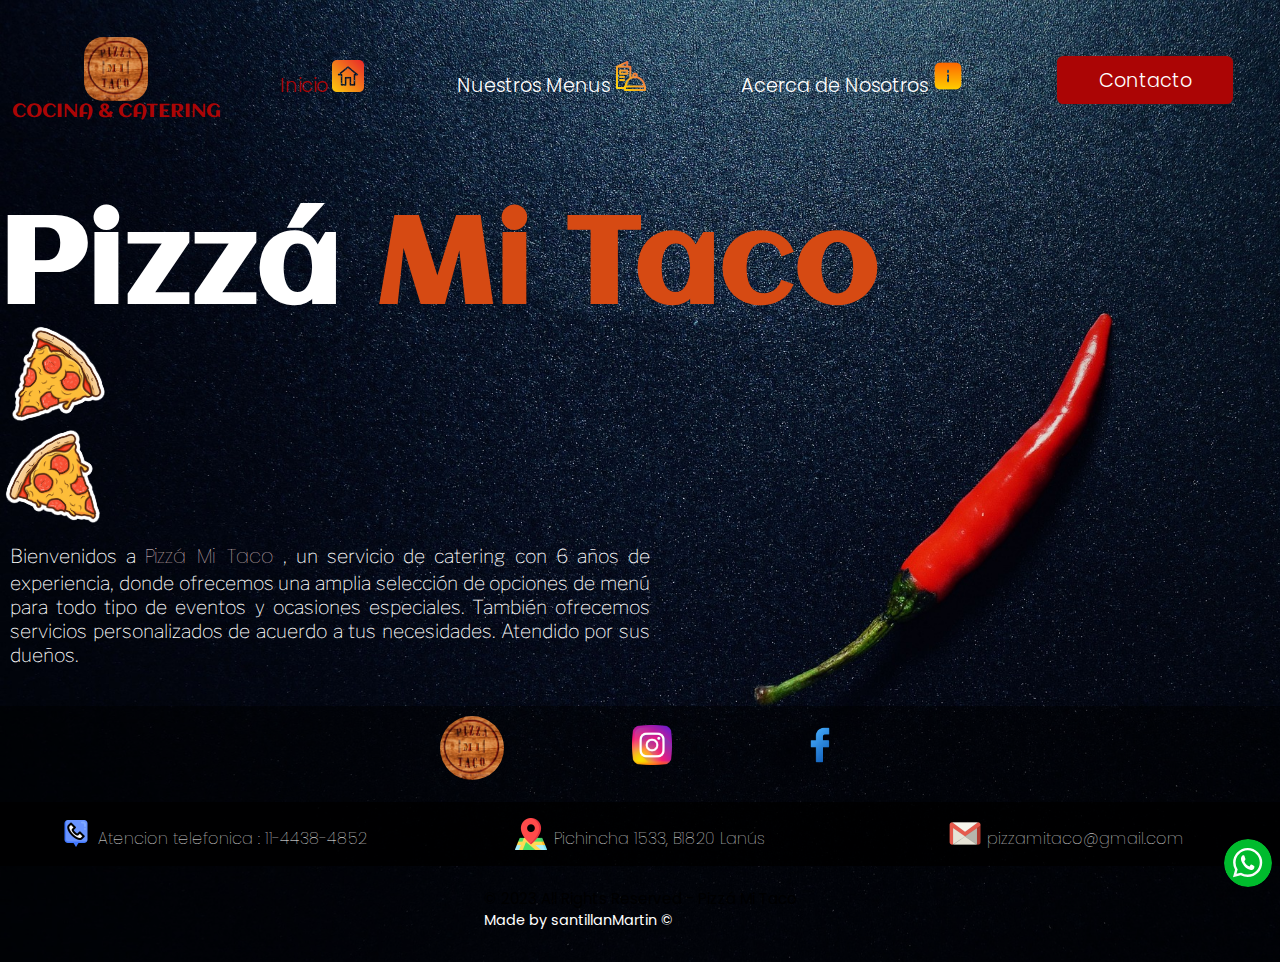
<file: index.html>
<!DOCTYPE html>
<html lang="en">
<head>
    <meta charset="UTF-8">
    <meta http-equiv="X-UA-Compatible" content="IE=edge">
    <meta name="viewport" content="width=device-width, initial-scale=1.0">
    <link href="https://cdn.jsdelivr.net/npm/bootstrap@5.3.0-alpha1/dist/css/bootstrap.min.css" rel="stylesheet" integrity="sha384-GLhlTQ8iRABdZLl6O3oVMWSktQOp6b7In1Zl3/Jr59b6EGGoI1aFkw7cmDA6j6gD" crossorigin="anonymous">
    <link rel="stylesheet" href="https://cdnjs.cloudflare.com/ajax/libs/animate.css/4.1.1/animate.min.css"/>
    <title>PizzáMiTaco</title>
    <meta name="title" content="Pizza Mi Taco - Lanus">
    <meta name="description" content="Servicio de catering personalizado, mas de 6 años de experiencia. Pizzas, Pernil , Pasta y mas.">
    <meta name="keywords" content="pizza, catering , pasta , lunch , comidas , servicio , pizza party , pernil party , pasta party , mozos , postres">
    <meta name="robots" content="index, follow">
    <meta http-equiv="Content-Type" content="text/html; charset=utf-8">
    <meta name="language" content="Spanish">
    <link rel="icon" href="./images/pizza-icon.ico">
    <link rel="stylesheet" href="style.css">
</head>
<body class="fondo--index">
    
    <nav class="nav--contenedor--flex flex--550px nav-background-inicio">
      
        <section class="nav--logo color-white">
          <img class="logo-pizzeria" src="./images/logo-pizzeria.jpeg" alt="PizzeriaMitaco">
          <h1 class="font--aclonica title-weight color-redtomato text-focus-in">COCINA & CATERING</h1>
        </section>
        <section class="header__nav">
          <label for="btn-hamburguesa" class="header__label">
            <img src="./images/hamburguesa-blanco.png" alt="menu hanburguesa" class="header__imagen__hamburguesa">
          </label>
          <input type="checkbox" id="btn-hamburguesa" class="header__hamburguesa">   
              <ul class="header__nav__lista">
                
                  <li>
                    <a class="nav--weight color-redtomato" aria-current="page" href="index.html">Inicio</a>
                    <img src="./images/pagina-de-inicio.png" class="tamaño-img-nav-sub" alt="tomato">
                  </li>
                  
                  <li class="nav-item dropdown">
                    <a class="nav--weight" href="./menus.html" role="button"  aria-expanded="false">
                      Nuestros Menus
                    </a>
                    <img src="./images/nuestros-menus.png" class="tamaño-img-nav-sub" alt="aceituna">
                    
                  </li>
                  <li class="nav-item">
                    <a href="./nosotros.html" class="nav--weight">Acerca de Nosotros</a>
                    <img src="./images/informacion.png" class="tamaño-img-nav-sub" alt="cheese slice">
                  </li>
                  <li class="nav-item">
                    <a href="./contacto.html">
                    <button class="header-nav-boton nav--weight color-button-menus bg-color-redtomato">Contacto</button>
                    </a>
                  </li>
                </ul>
                  
              </ul>
      
          </section>
        
        
      
      
    </nav>
    <main class="main-inicio">
      <section class="main--contenedor">
          <div class="main--contenedor--titulo-img d-flex align-items-center main-from-below">
            <h2 class="titulo-logo--estilo fade-in-bottom">
              Pizzá <span class=" titulo-logo--estilo titulo-logo--estilo--color">Mi Taco</span>
              </h2>
              <div class="main--estilo--imagen--start ">
                <img class="tamaño-imagen--porcion" src="./images/minipizzas.png" alt="porcion pizza">
              </div>
              
          </div>
          
            <div class="main--contenedor--texto-img d-flex align-items-center animate__animated animate__fadeInRight">
              <div class="main--estilo--imagen ">
                <img class="tamaño-imagen--porcion--rotacion " src="./images/minipizzas.png" alt="porcion pizza">
              </div>
              
              <p class="parrafo-estilo">
                Bienvenidos a <span class="color--cream neon">Pizzá Mi Taco</span> , un servicio de catering con 6 años de experiencia, donde ofrecemos una amplia selección de opciones de 
                menú para todo tipo de eventos y ocasiones especiales.
                También ofrecemos servicios personalizados de acuerdo a tus necesidades.
                Atendido por sus dueños.

                </p>
                
                
            </div>
            
      
          </section>
      
      
    </main>
    <a href="https://api.whatsapp.com/send?phone=5491144384852&text=!Hola,estoy interesado en adquirir sus servicios!" target="_blank"><img src="./images/whatsapp.svg" class="logo-whatsapp" alt="whatsapp-logo" id="boton-whatsapp"></a>

    <!--<section class="prefooter">
      <p>!Elegi el medio de pago que mas te convenga¡</p>
      <div>
        <ul class="prefooter-lista">
          <li><img src="./images/dinero-en-efectivo.png" class="prefooter--tamaño--logos" alt="efectivo pizza mi taco"></li>
          <li><img src="./images/mercadopago.png" class="prefooter--tamaño--logos" alt="mercadopago pizza mi taco"></li>
          <li><img src="./images/transferencia.png" class="prefooter--tamaño--logos" alt="transferencia pizza mi taco"></li>
          <li><img src="./images/visa.png" class="prefooter--tamaño--logos" alt="visa pizza mi taco"></li>
        </ul>
      </div>
    </section>-->
    <footer>
      <section class="footer-contenedor">
        <img src="./images/logo-pizzeria.jpeg" class="logo-pizzeria--tamaño border--radius--50" alt="pizza mi taco"> 
        
          
            
            <a href="https://www.instagram.com/pizzamitaco/?igshid=YmMyMTA2M2Y%3D" target="_blank"><img class="footer-redes-img--tamaño" src="./images/instagram.png" alt="instagram pizza mi taco"></a>
            <a href="https://www.facebook.com/pizzamitaco/" target="_blank"><img class="footer-redes-img--tamaño" src="./images/facebook.png" alt="facebook pizza mi taco"></a>
      </section>
      
      <div class="footer-contenedor-contacto">
        <div class="d-flex  tamaño--contacto--redes">
          <img src="./images/llamada.png" class="mail-img-tamaño" alt="telefono pizza mi taco">
          <p class="color--white font--weight--200">Atencion telefonica : 11-4438-4852</p>
        </div>
        
        <div class="tamaño--contacto--redes">
          <img src="./images/mapa.png" class="mail-img-tamaño" alt="marcador posicion pizza mi taco">
          <p class="color--white font--weight--200">Pichincha 1533, B1820 Lanús</p>
        </div>
        
        <div class="tamaño--contacto--redes">
          
          <img src="./images/mail-png.png" class="mail-img-tamaño" alt="mail pizza mi taco">
          <p class="font--weight--200 color--white">pizzamitaco@gmail.com</p>
        </div>
      </div>
      <section class="d-flex align-items-center flex-column justify-content-center height--trademark">
        <p class="trademark-estilo color--black">© 2023 All Rights Reserved - Pizzá Mi Taco</p>
        <p class="estilo--marca color--black"><a href="https://www.linkedin.com/in/martin-santillan-b01bab245/" target="_blank">Made by santillanMartin ©</a></p>
      </section>
    </footer>
  
    
    <script src="https://cdn.jsdelivr.net/npm/bootstrap@5.3.0-alpha1/dist/js/bootstrap.bundle.min.js" integrity="sha384-w76AqPfDkMBDXo30jS1Sgez6pr3x5MlQ1ZAGC+nuZB+EYdgRZgiwxhTBTkF7CXvN" crossorigin="anonymous"></script>
    
  </body>
</html>
</file>
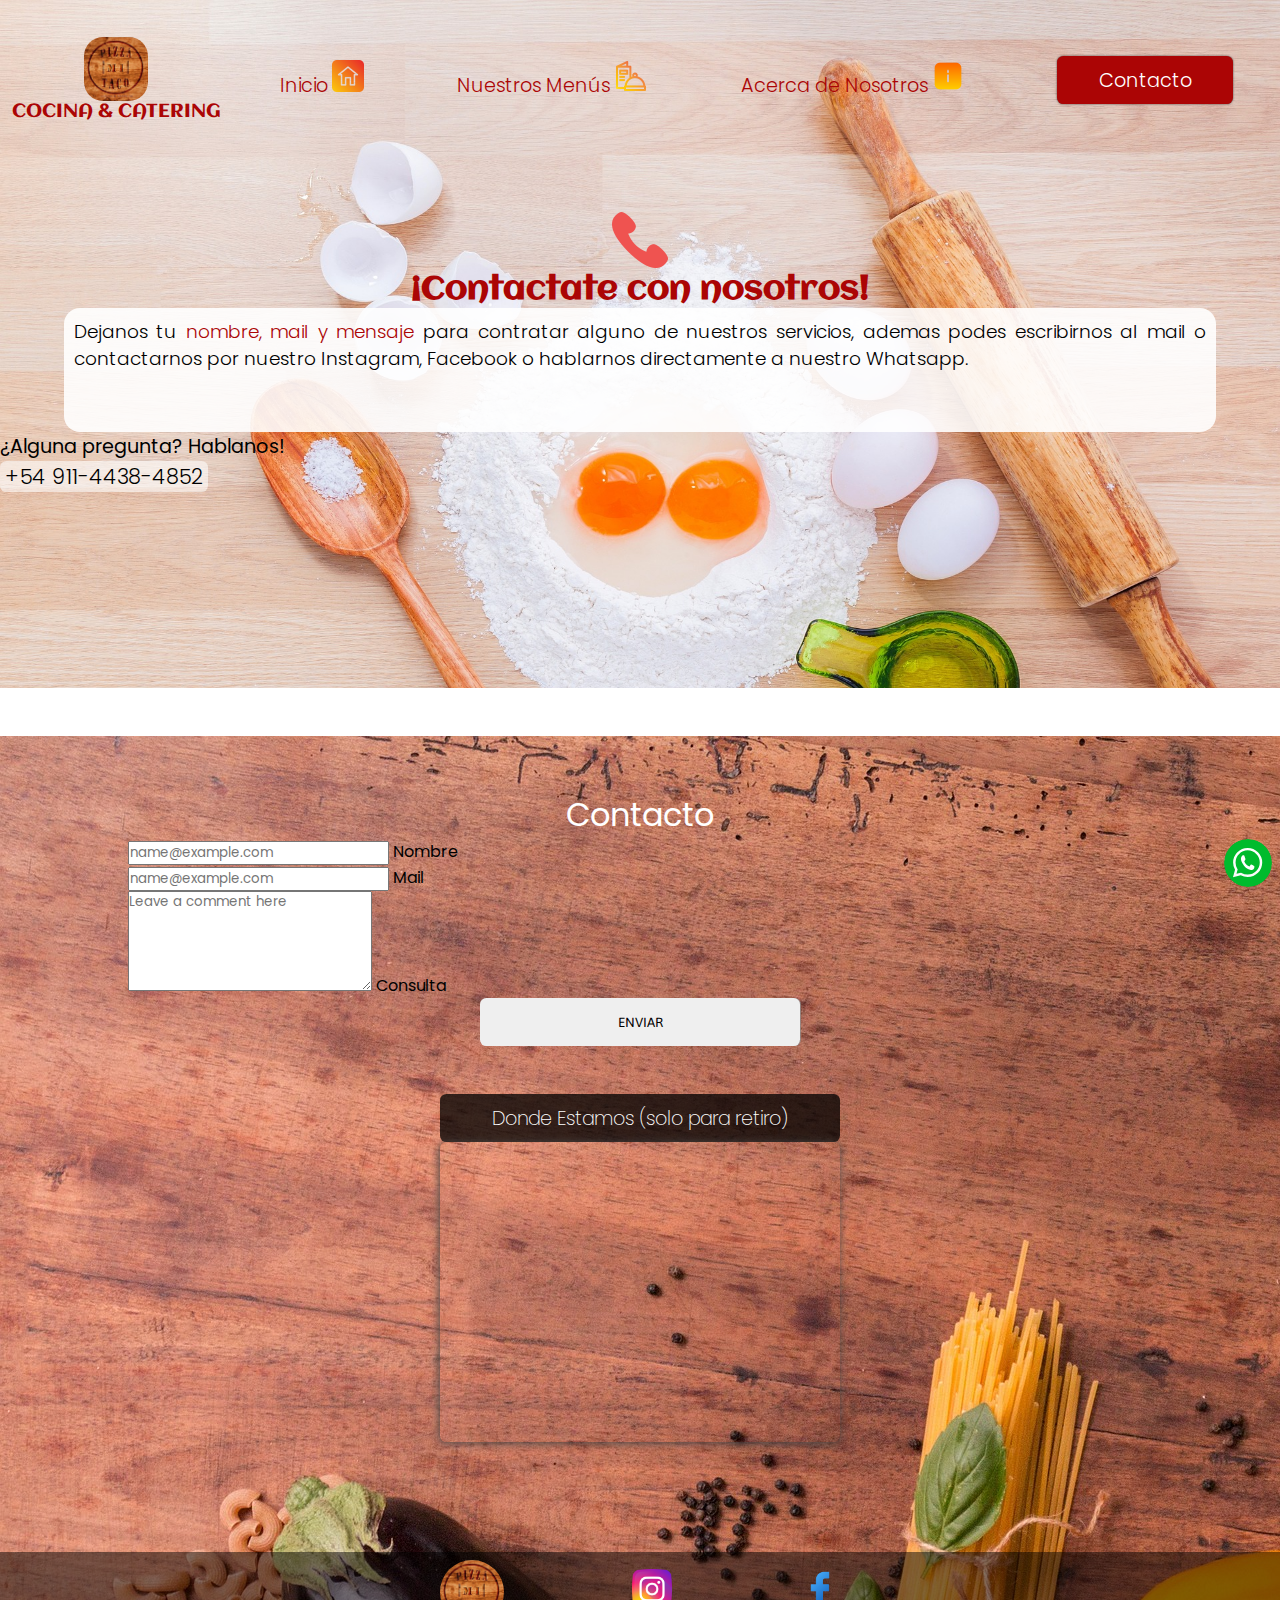
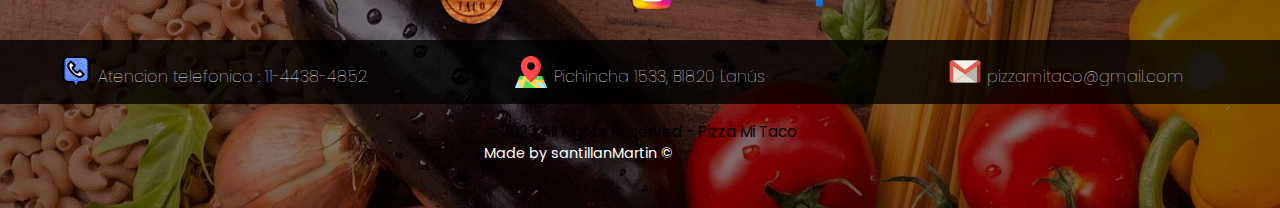
<file: contacto.html>
<!DOCTYPE html>
<html lang="en">
<head>
  <meta charset="UTF-8">
  <meta http-equiv="X-UA-Compatible" content="IE=edge">
  <meta name="viewport" content="width=device-width, initial-scale=1.0">
  <meta name="title" content="Pizza Mi Taco - Contacto">
  <meta name="description" content="Servicio de catering personalizado, mas de 6 años de experiencia. Pizzas, Pernil , Pasta y mas. Contactenos">
  <meta name="keywords" content="pizza lanus contacto, catering lanus , pasta contacto lanus , lunch , comidas lanus , servicio , pizza party lanus , pernil party , pasta party , mozos , postres, menus pizza, lanus, valentin alsina pizza">
  <meta name="robots" content="index, follow">
  <meta http-equiv="Content-Type" content="text/html; charset=utf-8">
  <meta name="language" content="Spanish">
  <link rel="icon" href="./images/pizza-icon.ico">
    <link href="https://cdn.jsdelivr.net/npm/bootstrap@5.3.0-alpha1/dist/css/bootstrap.min.css" rel="stylesheet" integrity="sha384-GLhlTQ8iRABdZLl6O3oVMWSktQOp6b7In1Zl3/Jr59b6EGGoI1aFkw7cmDA6j6gD" crossorigin="anonymous">
    <link rel="stylesheet" href="./style.css">
    <link rel="stylesheet" href="https://cdnjs.cloudflare.com/ajax/libs/animate.css/4.1.1/animate.min.css"/>
    <title>Contacto - Pizzá Mi Taco</title>
</head>
<body>
  <header class="fondo--header--contacto">
    <nav class="nav--contenedor--flex flex--550px">
      
      <section class="nav--logo">
        <img class="logo-pizzeria" src="./images/logo-pizzeria.jpeg" alt="PizzeriaMitaco">
        <h1 class="font--aclonica title-weight  color-redtomato text-focus-in">COCINA & CATERING</h1>
      </section>
      <section class="header__nav">
        <label for="btn-hamburguesa" class="header__label">
          <img src="./images/barra-de-menus.png" alt="menu hanburguesa" class="header__imagen__hamburguesa">
        </label>
        <input type="checkbox" id="btn-hamburguesa" class="header__hamburguesa">   
            <ul class="header__nav__lista ">
              
                <li class="d-flex">
                  <a class="nav--weight color-redtomato" aria-current="page" href="index.html">Inicio</a>
                  <img src="./images/pagina-de-inicio.png" class="tamaño-img-nav-sub" alt="tomato">
                  
                  
                </li>
                
                <li class="nav-item dropdown">
                  <a class="nav--weight color-redtomato" href="./menus.html" role="button"  aria-expanded="false">
                    Nuestros Menús
                  </a>
                  <img src="./images/nuestros-menus.png" class="tamaño-img-nav-sub" alt="aceituna">
                  
                </li>
                <li class="nav-item">
                  <a href="./nosotros.html" class="nav--weight color-redtomato">Acerca de Nosotros</a>
                  <img src="./images/informacion.png" class="tamaño-img-nav-sub" alt="cheese slice">
                </li>
                <li class="nav-item">
                  <a href="./contacto.html">
                    <button class="header-nav-boton nav--weight color-button-menus bg-color-redtomato">Contacto</button>
                    </a>
                </li>
              </ul>
                
            </ul>
    
        </section>
      </nav>
      <section class="main-menus--titulo--descripcion main-menus--titulo--descripcion--contacto d-flex flex-column align-items-center">
        <div class="contenedor--titulo--descripcion">
          <img src="./images/receptor.png" class="minipizza-icono-tamaño img-rotate" alt="pizzita pizza mi taco">
          <h1 class="main-titulo-principal color--olive fade-in-bottom">¡Contactate con nosotros!</h1>
          <p class="main-menus-parrafo bg-color-white-transparent animate__animated animate__fadeInRight">
            Dejanos tu <span class="color-redtomato"> nombre, mail y mensaje</span>  para contratar alguno de nuestros servicios, ademas podes escribirnos al mail o contactarnos
            por nuestro Instagram, Facebook o hablarnos directamente a nuestro Whatsapp.
          </p>
        </div>
        <div class="d-flex flex-column align-items-center contenedor--contacto--telefono">
          <h3 class="animate__animated animate__fadeInLeft">¿Alguna pregunta? Hablanos!</h3> 
          <h4 class="animate__animated animate__fadeInRight">+54 911-4438-4852</h4>
        </div>
        
    </section>
  </header>
    <section class="bg--main--footer">
      <main class="main--contacto">
        <h2>Contacto</h2>
        <form action="https://formspree.io/f/mbjeodyd" method="POST" class="formulario">
          <div class="form-floating mb-3">
            <input type="text" class="form-control" name="nombre" id="floatingInputDisabled" required placeholder="name@example.com">
            <label for="floatingInputDisabled">Nombre</label>
          </div>
          <div class="form-floating mb-3">
            <input type="email" class="form-control" id="floatingInputDisabled" name="correo" required placeholder="name@example.com">
            <label for="floatingInputDisabled">Mail</label>
          </div>
          <div class="form-floating mb-3">
            <textarea class="form-control" placeholder="Leave a comment here" id="floatingTextarea" required name="mensaje" maxlength="600" style="height: 100px"></textarea>
            <label for="floatingTextarea2Disabled">Consulta</label>
          </div>
          <input type="submit" value="ENVIAR">
        </form>
        <section class="main--mapa margin--top--3rem">
          <h5>
            Donde Estamos (solo para retiro)
          </h5>
          <iframe src="https://www.google.com/maps/embed?pb=!1m18!1m12!1m3!1d3280.058643920026!2d-58.38074458425046!3d-34.7037007703032!2m3!1f0!2f0!3f0!3m2!1i1024!2i768!4f13.1!3m3!1m2!1s0x95bccd2e61c2a2ed%3A0xa848a3e0cc9f8d09!2sPichincha%201533%2C%20B1820%20Lan%C3%BAs%2C%20Provincia%20de%20Buenos%20Aires!5e0!3m2!1ses!2sar!4v1677038867872!5m2!1ses!2sar"
          width="400" height="300" style="border:0;" allowfullscreen="" loading="lazy" referrerpolicy="no-referrer-when-downgrade"></iframe>
        </section>
      </main>
      
      <footer>
        <section class="footer-contenedor">
          <img src="./images/logo-pizzeria.jpeg" class="logo-pizzeria--tamaño border--radius--50" alt="pizza mi taco"> 
          
            
              
              <a href="https://www.instagram.com/pizzamitaco/?igshid=YmMyMTA2M2Y%3D" target="_blank"><img class="footer-redes-img--tamaño" src="./images/instagram.png" alt="instagram pizza mi taco"></a>
              <a href="https://www.facebook.com/pizzamitaco/" target="_blank"><img class="footer-redes-img--tamaño" src="./images/facebook.png" alt="facebook pizza mi taco"></a>
        </section>
        
        <div class="footer-contenedor-contacto">
          <div class="d-flex  tamaño--contacto--redes">
            <img src="./images/llamada.png" class="mail-img-tamaño" alt="telefono pizza mi taco">
            <p class="color--white font--weight--200">Atencion telefonica : 11-4438-4852</p>
          </div>
          
          <div class="tamaño--contacto--redes">
            <img src="./images/mapa.png" class="mail-img-tamaño" alt="marcador posicion pizza mi taco">
            <p class="color--white font--weight--200">Pichincha 1533, B1820 Lanús</p>
          </div>
          
          <div class="tamaño--contacto--redes">
            
            <img src="./images/mail-png.png" class="mail-img-tamaño" alt="mail pizza mi taco">
            <p class="font--weight--200 color--white">pizzamitaco@gmail.com</p>
          </div>
        </div>
        <section class="d-flex align-items-center flex-column justify-content-center height--trademark">
          <p class="trademark-estilo color--black">© 2023 All Rights Reserved - Pizzá Mi Taco</p>
          <p class="estilo--marca color--black"><a href="https://www.linkedin.com/in/martin-santillan-b01bab245/" target="_blank">Made by santillanMartin ©</a></p>
        </section>
        <a href="https://api.whatsapp.com/send?phone=5491144384852&text=!Hola,estoy interesado en adquirir sus servicios!" target="_blank"><img src="./images/whatsapp.svg" class="logo-whatsapp" alt="whatsapp-logo" id="boton-whatsapp"></a>
      </footer>
    </section>
    
    
    
      
    <script src="https://cdn.jsdelivr.net/npm/bootstrap@5.3.0-alpha1/dist/js/bootstrap.bundle.min.js" integrity="sha384-w76AqPfDkMBDXo30jS1Sgez6pr3x5MlQ1ZAGC+nuZB+EYdgRZgiwxhTBTkF7CXvN" crossorigin="anonymous"></script>
    <script src="index.js"></script>
</body>
</html>
</file>
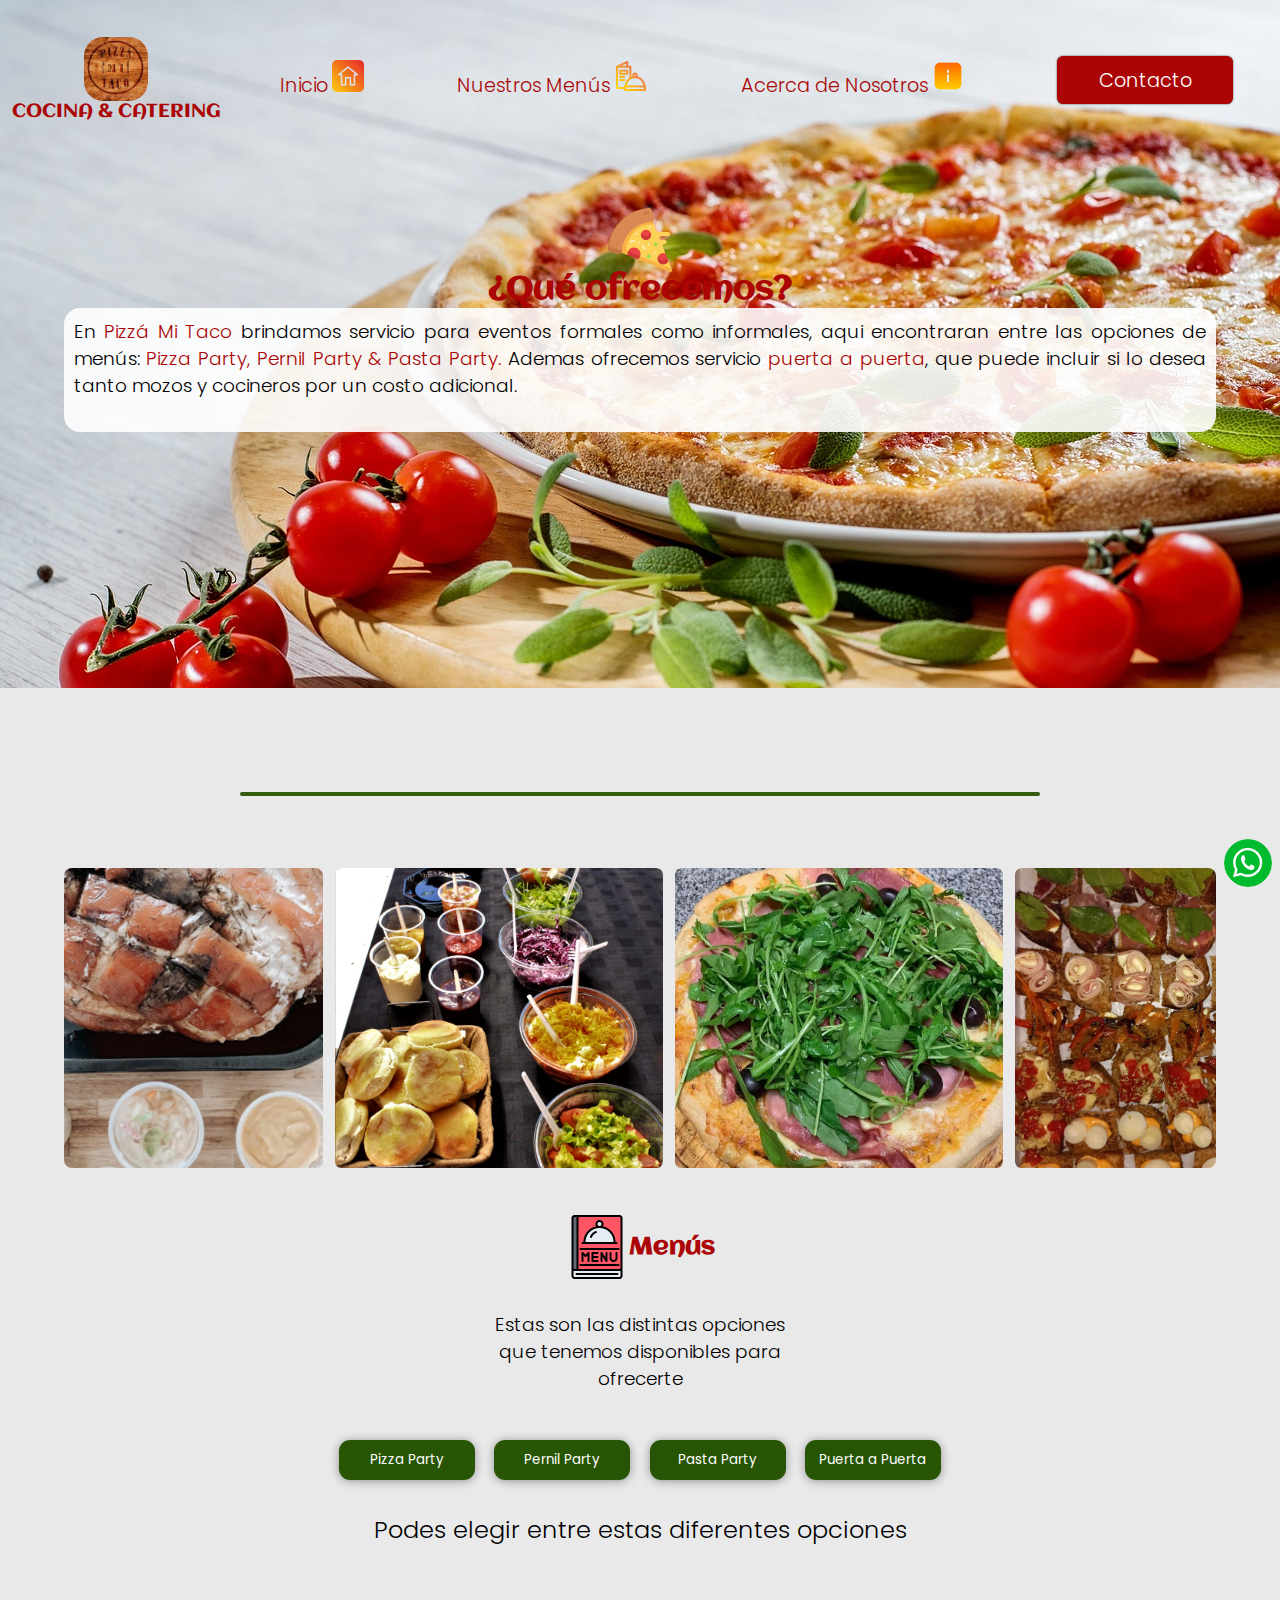
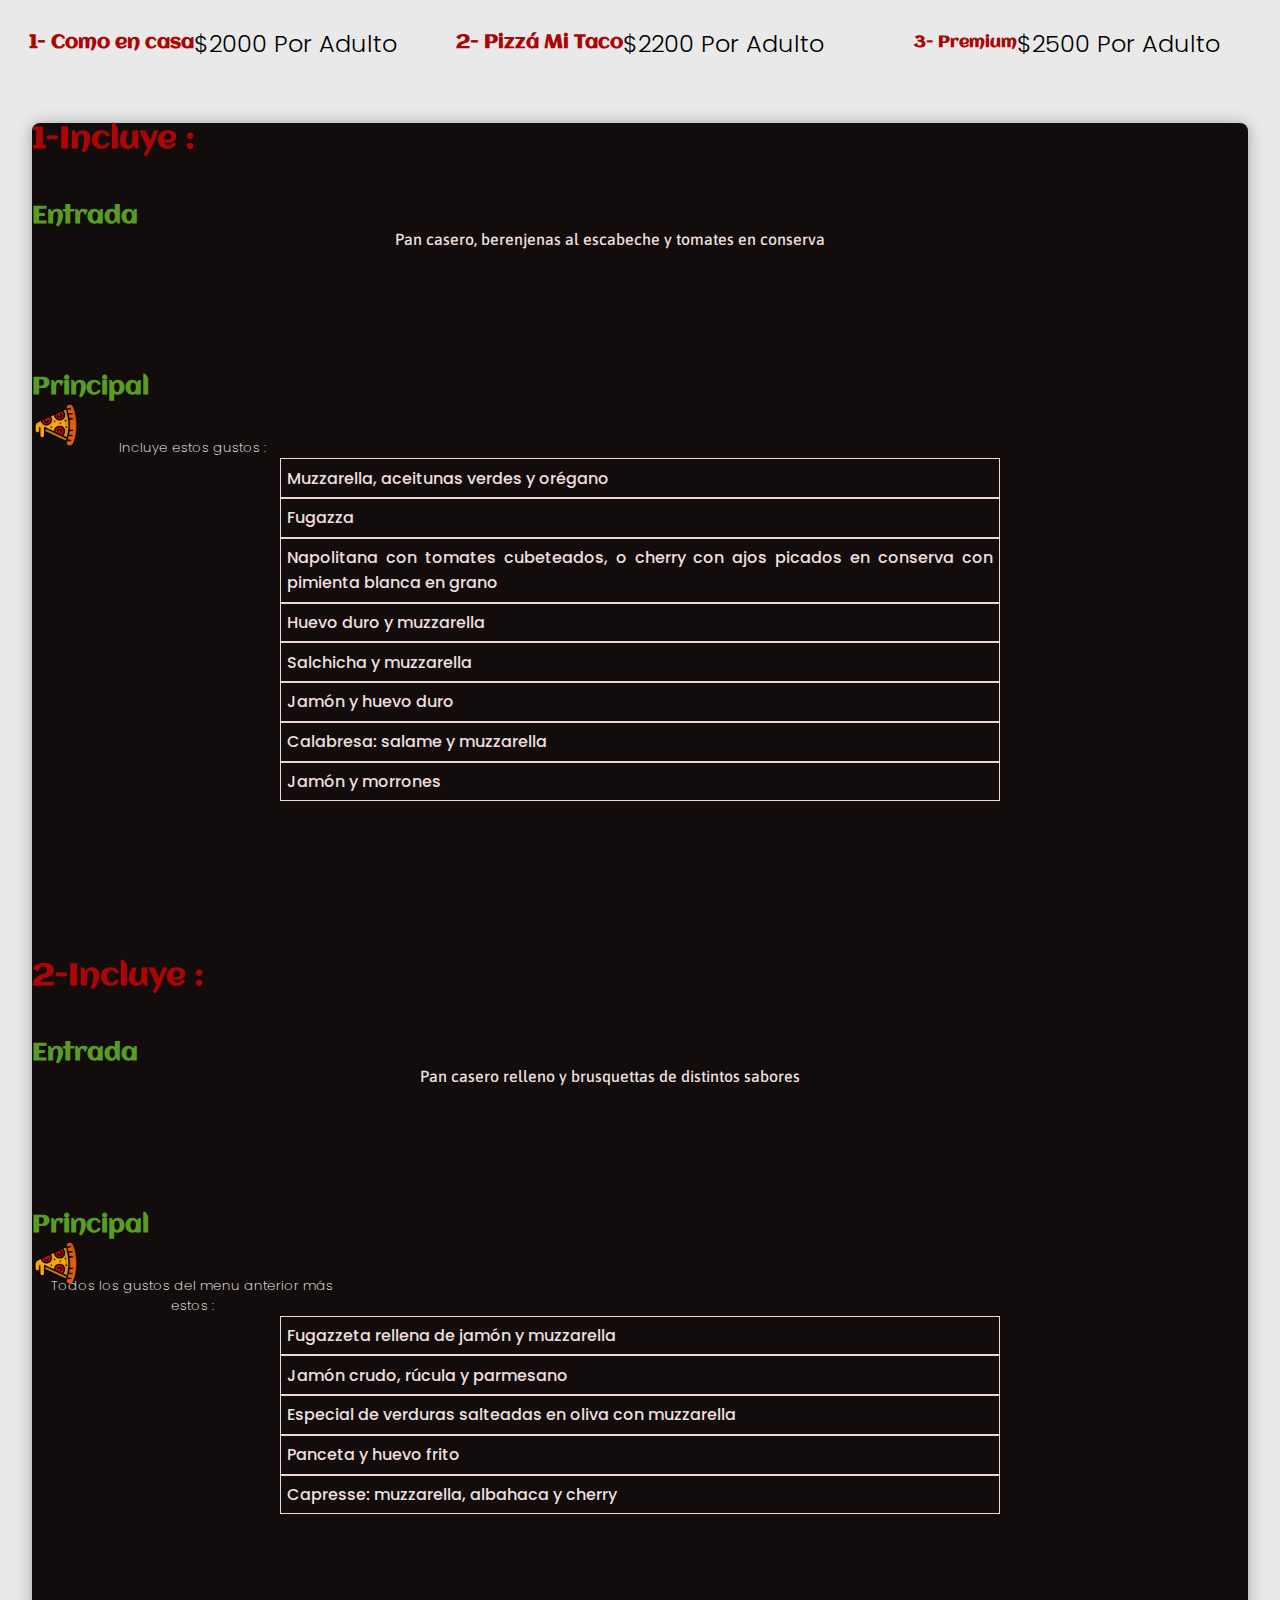
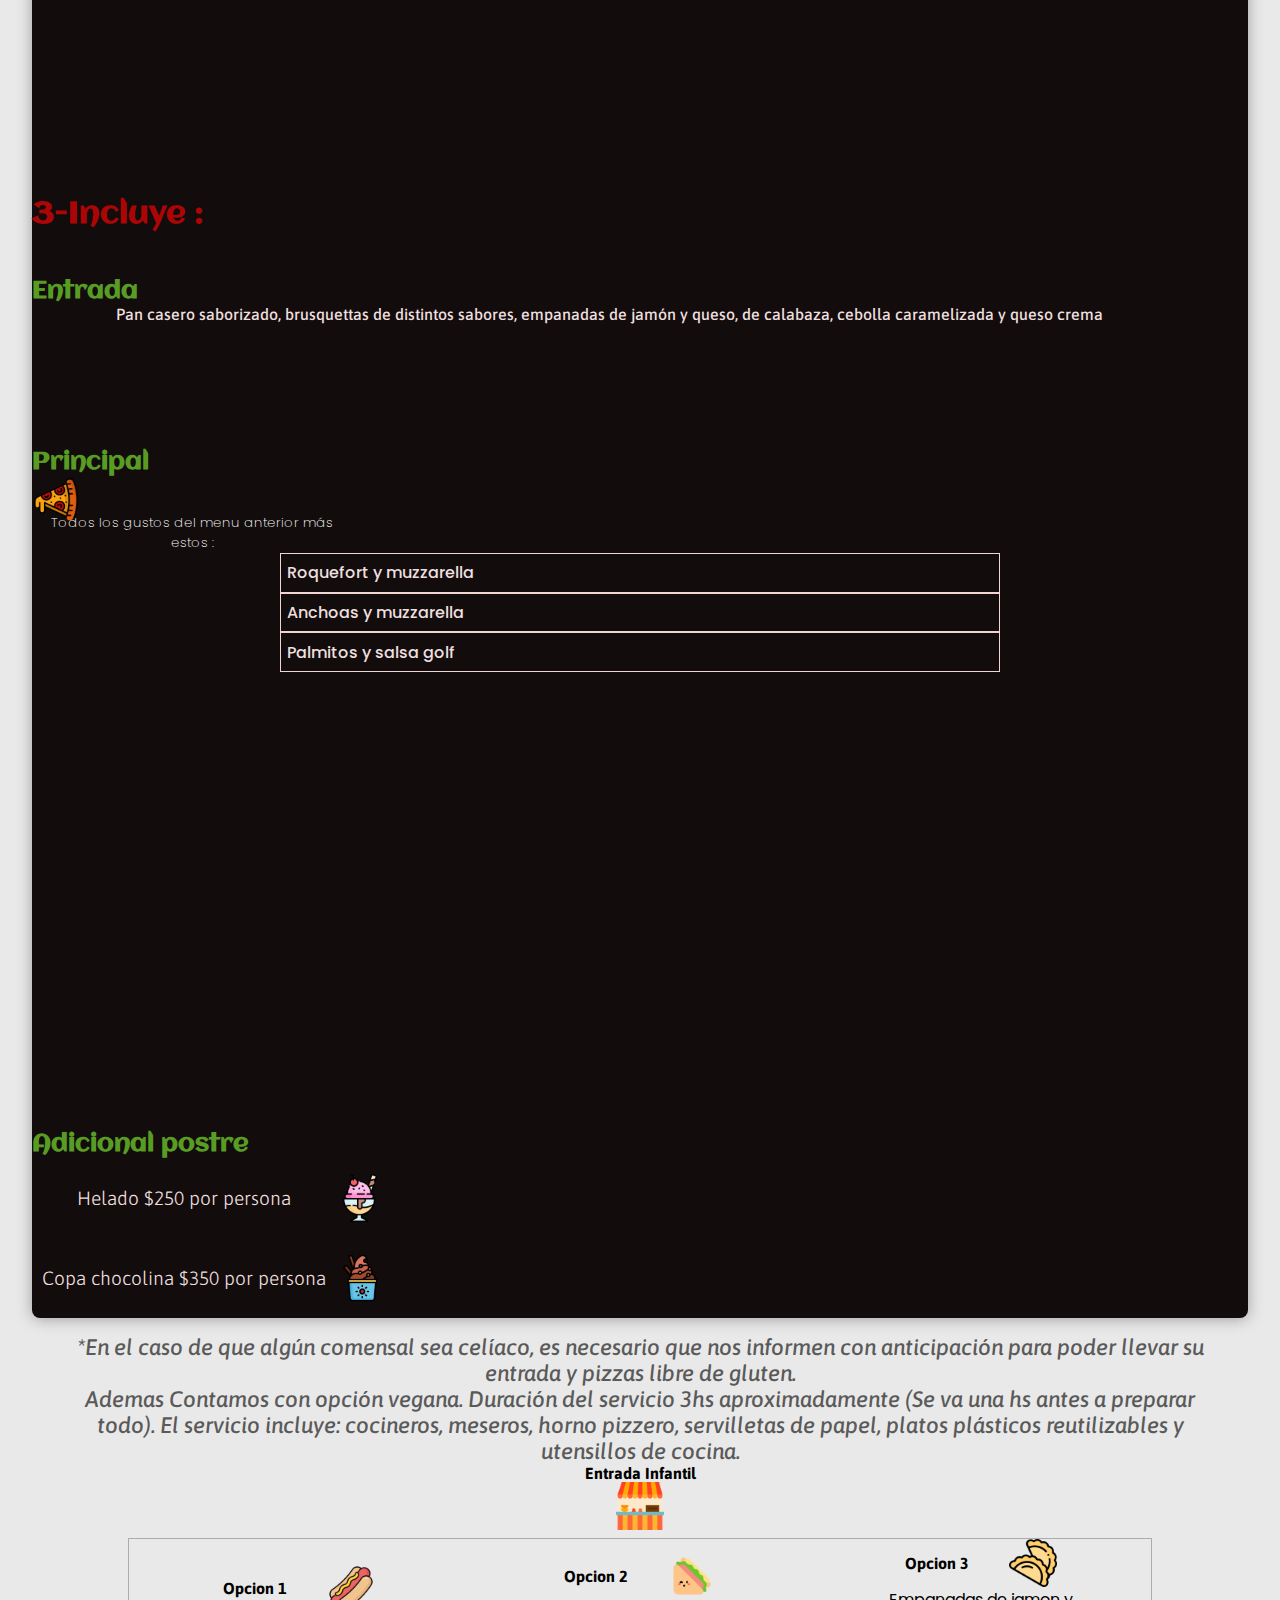
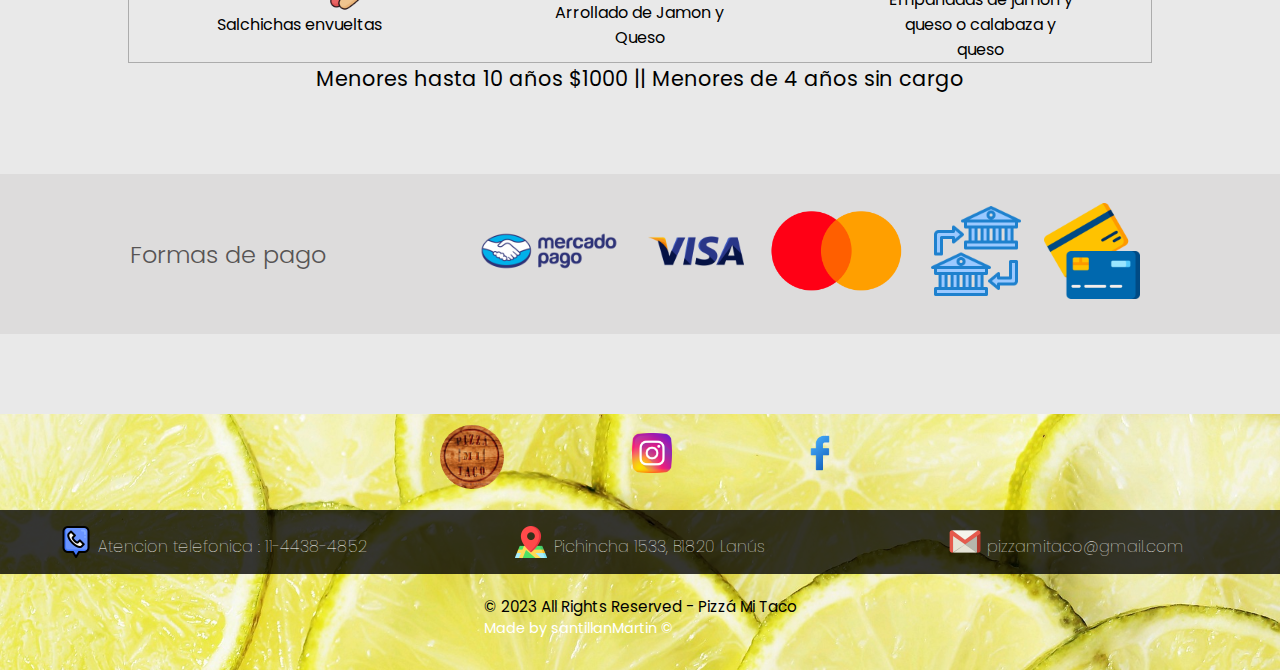
<file: menus.html>
<!DOCTYPE html>
<html lang="en">
<head>
    <meta charset="UTF-8">
    <meta http-equiv="X-UA-Compatible" content="IE=edge">
    <meta name="viewport" content="width=device-width, initial-scale=1.0">
    <meta name="title" content="Pizza Mi Taco - Menus">
    <meta name="description" content="Servicio de catering personalizado, mas de 6 años de experiencia. Pizzas, Pernil , Pasta y mas.">
    <meta name="keywords" content="pizza, catering lanus , pasta , lunch , comidas , servicio , pizza party , pernil party , pasta party , mozos , postres, menus pizza, lanus, valentin alsina pizza">
    <meta name="robots" content="index, follow">
    <meta http-equiv="Content-Type" content="text/html; charset=utf-8">
    <meta name="language" content="Spanish">
    <title>Nuestros Menus - Pizzá Mi Taco</title>
    <link href="https://cdn.jsdelivr.net/npm/bootstrap@5.3.0-alpha1/dist/css/bootstrap.min.css" rel="stylesheet" integrity="sha384-GLhlTQ8iRABdZLl6O3oVMWSktQOp6b7In1Zl3/Jr59b6EGGoI1aFkw7cmDA6j6gD" crossorigin="anonymous">
    <link rel="stylesheet" href="./style.css">
    <link rel="stylesheet" href="https://cdnjs.cloudflare.com/ajax/libs/animate.css/4.1.1/animate.min.css"/>
    <link rel="icon" href="./images/pizza-icon.ico">

</head>
<body class="background-menus">
  <header class="fondo--header">
    <nav class="nav--contenedor--flex flex--550px">
      
      <section class="nav--logo">
        <img class="logo-pizzeria" src="./images/logo-pizzeria.jpeg" alt="PizzeriaMitaco">
        <h1 class="font--aclonica title-weight  color-redtomato text-focus-in">COCINA & CATERING</h1>
      </section>
      <section class="header__nav">
        <label for="btn-hamburguesa" class="header__label">
          <img src="./images/barra-de-menus.png" alt="menu hanburguesa" class="header__imagen__hamburguesa">
        </label>
        <input type="checkbox" id="btn-hamburguesa" class="header__hamburguesa">   
            <ul class="header__nav__lista ">
              
                <li class="d-flex">
                  <a class="nav--weight color-redtomato" aria-current="page" href="index.html">Inicio</a>
                  <img src="./images/pagina-de-inicio.png" class="tamaño-img-nav-sub" alt="tomato">
                  
                  
                </li>
                
                <li class="nav-item dropdown">
                  <a class="nav--weight color-redtomato" href="./menus.html" role="button"  aria-expanded="false">
                    Nuestros Menús
                  </a>
                  <img src="./images/nuestros-menus.png" class="tamaño-img-nav-sub" alt="aceituna">
                  
                </li>
                <li class="nav-item">
                  <a href="./nosotros.html" class="nav--weight color-redtomato">Acerca de Nosotros</a>
                  <img src="./images/informacion.png" class="tamaño-img-nav-sub" alt="cheese slice">
                </li>
                <li class="nav-item">
                  <a href="./contacto.html">
                    <button class="header-nav-boton nav--weight color-button-menus bg-color-redtomato">Contacto</button>
                    </a>
                </li>
              </ul>
                
            </ul>
    
        </section>
      </nav>
      <section class="main-menus--titulo--descripcion">
        <div class="contenedor--titulo--descripcion">
          <img src="./images/pizzita-icon.png" class="minipizza-icono-tamaño" alt="pizzita pizza mi taco">
          <h1 class="main-titulo-principal color--olive fade-in-bottom">¿Qué ofrecemos?</h1>
          <p class="main-menus-parrafo bg-color-white-transparent animate__animated animate__fadeInRight">En <span class="color-redtomato">Pizzá Mi Taco</span>  brindamos servicio para eventos formales como informales, 
            aqui encontraran entre las opciones de menús:<span class="color-redtomato"> Pizza Party, Pernil Party & Pasta Party.</span>
            Ademas ofrecemos servicio <span class="color-redtomato">puerta a puerta</span>, que puede incluir si lo desea tanto mozos y cocineros por
            un costo adicional.
          </p>
        </div>   
    </section>
  </header>  
  
          <main class="main-menus">

           
            
             
            <section class="subtitulo-menus-descripcion">
              <div class="linea-divisora"></div>
              <section class="carrusel--nosotros margin--top--3rem">
                <div class="carrusel--items" id="items">
                  <div class="carrusel--item">
                    <div class="carrusel--item--img">
                      <img src="./images/comidas/pernil.jpg" alt="equipo pizza mi taco">
                    </div>
                    
                  </div>
                  <div class="carrusel--item">
                    <div class="carrusel--item--img">
                      <img src="./images/comidas/salsas.jpeg" alt="equipo pizza mi taco">
                    </div>
                    
                  </div>
                  <div class="carrusel--item">
                    <div class="carrusel--item--img">
                      <img src="./images/comidas/pizza-rucula.jpg" alt="equipo pizza mi taco">
                    </div>
                    
                  </div>
                  <div class="carrusel--item">
                    <div class="carrusel--item--img">
                      <img src="./images/comidas/arrollados.jpg" alt="equipo pizza mi taco">
                    </div>
                    
                  </div>
                  <div class="carrusel--item">
                    <div class="carrusel--item--img">
                      <img src="./images/comidas/pernil-2.jpeg" alt="equipo pizza mi taco">
                    </div>
                    
                  </div>
                  <div class="carrusel--item">
                    <div class="carrusel--item--img">
                      <img src="./images/comidas/pizza-tomate.webp" alt="equipo pizza mi taco">
                    </div>
                    
                  </div>
                  <div class="carrusel--item">
                    <div class="carrusel--item--img">
                      <img src="./images/comidas/servicio-mozos.jpeg" alt="equipo pizza mi taco">
                    </div>
                    
                  </div>
                  <div class="carrusel--item">
                    <div class="carrusel--item--img">
                      <img src="./images/comidas/mesa.jpg" alt="equipo pizza mi taco">
                    </div>
                    
                  </div>
                  <div class="carrusel--item">
                    <div class="carrusel--item--img">
                      <img src="./images/comidas/pizza-panceta.jpg" alt="equipo pizza mi taco">
                    </div>
                    
                  </div>
                  <div class="carrusel--item">
                    <div class="carrusel--item--img">
                      <img src="./images/comidas/pizza-cebolla.jpeg" alt="equipo pizza mi taco">
                    </div>
                    
                  </div>
                  <div class="carrusel--item">
                    <div class="carrusel--item--img">
                      <img src="./images/comidas/pizza-queso.jpeg" alt="equipo pizza mi taco">
                    </div>
                    
                  </div>
                  <div class="carrusel--item">
                    <div class="carrusel--item--img">
                      <img src="./images/comidas/pizza-tomate.jpeg" alt="equipo pizza mi taco">
                    </div>
                    
                  </div>
                </div>
              </section>
              
              <div class="contenedor--iconomenu-titulo">
                
                <img src="./images/menu-icon.png" class="menu-icono-tamaño" alt="menu pizza mi taco">
                <h2 class="main-titulo-principal margin--top--bottom">Menús</h2>
              </div>
              
              <p class="main-menus-parrafo-opciones width--parrafo">Estas son las distintas opciones que tenemos disponibles para ofrecerte<p>
            </section>
            
            <section class="main-menus-interactivos">
  
              <button id="boton-menu-pizza" class="boton-menus-estilo">Pizza Party</button>
              <button id="boton-menu-pernil" class="boton-menus-estilo">Pernil Party</button>
              <button id="boton-menu-pasta" class="boton-menus-estilo">Pasta Party</button>
              <button id="boton-menu-puerta" class="boton-menus-estilo">Puerta a Puerta</button>
            </section>
            <section class="margin-top-menus-pizzaparty" id="mostrar-display-pizza-block">
              <section class="mostrar-menu-pizzas-titulos" id="seccion--pizzaparty">
                <div class="creador-bordes-titulo"><h2 class="weight-opciones-pizzaparty width--500px">Podes elegir entre estas diferentes opciones</h2></div>
                
              </section>
              
              <section class="mostrar-menu-pizzas-titulos d-flex-direction-column">
                <div class="creador-bordes-titulo flex-column height--titulos--precios">
                  <h3 class="opciones-menus-precio">1- Como en casa</h3>
                  <h4 class="precio-pizzaparty">$2000 Por Adulto</h4>
                </div>
                <div class="creador-bordes-titulo flex-column height--titulos--precios">
                  <h3 class="opciones-menus-precio">2- Pizzá Mi Taco</h3>
                  <h4 class="precio-pizzaparty">$2200 Por Adulto</h4>
                </div>
                <div class="creador-bordes-titulo flex-column height--titulos--precios">
                  <h4 class="opciones-menus-precio">3- Premium</h3>
                  <h3 class="precio-pizzaparty">$2500 Por Adulto</h4>
                </div>
              </section>
              
              <section class="background-pizzaparty color--white weight-opciones-pizzaparty height-parrafo-pizzaParty--contenedor">
                <section class="height-parrafo-pizzaParty">
                  <div class="d-flex flex-column height-parrafo-pizzaParty">
                    <div class="d-flex flex-column align-items-center justify-content-evenly height--titulo--entrada">
                      <h4 class="font--titulo-incluir">1-Incluye :</h4>
                      <h4 class="color--olive font--aclonica font--size--normal">Entrada</h4>
                      <p class="parrafo--entrada">Pan casero, berenjenas al escabeche y tomates en conserva</p>
                    </div>
                    
                    <div class=" height-parrafo-pizzaParty-sabores d-flex align-items-center flex-column">
                      <div class="d-flex align-items-center justify-content-center height--pizza--principal">
                        <h4 class="color--olive font--aclonica font--size--normal">Principal</h4>
                        <img src="./images/pizza-icon.ico" class="tamaño-img-comida-niños" alt="pizza principal">
                      </div>
                      <h5 class="subtitulo--gustos">Incluye estos gustos :</h5>
                      <ul class="list-style-none d-flex flex-column justify-content-around height--lista--sabores background--cadapizza font--montserrat">
                        
                        <li>Muzzarella, aceitunas verdes y orégano</li>
                        <li>Fugazza</li>
                        <li>Napolitana con tomates cubeteados, o cherry con ajos picados en conserva con pimienta blanca en grano</li>
                        <li>Huevo duro y muzzarella</li>
                        <li>Salchicha y muzzarella</li>
                        <li>Jamón y huevo duro</li>
                        <li>Calabresa: salame y muzzarella</li>
                        <li>Jamón y morrones</li>
                      </ul>
                    </div>
                  </div>
                  <div class="d-flex flex-column height-parrafo-pizzaParty">
                    <div class="d-flex flex-column align-items-center justify-content-evenly height--titulo--entrada">
                      <h4 class="font--titulo-incluir">2-Incluye :</h4>
                      <h4 class="color--olive font--aclonica font--size--normal">Entrada</h4>
                      <p class="parrafo--entrada">Pan casero relleno y brusquettas de distintos sabores</p>
                    </div>
                    
                    <div class=" height-parrafo-pizzaParty-sabores d-flex align-items-center flex-column">
                      <div class="d-flex align-items-center justify-content-center height--pizza--principal">
                        <h4 class="color--olive font--aclonica font--size--normal">Principal</h4>
                        <img src="./images/pizza-icon.ico" class="tamaño-img-comida-niños" alt="pizza principal">
                      </div>
                      <h5 class="subtitulo--gustos">Todos los gustos del menu anterior más estos :</h5>
                      <ul class="list-style-none d-flex flex-column justify-content-around height--lista--sabores background--cadapizza font--montserrat">
                        
                        <li>Fugazzeta rellena de jamón y muzzarella</li>
                        <li>Jamón crudo, rúcula y parmesano</li>
                        <li>Especial de verduras salteadas en oliva con muzzarella</li>
                        <li>Panceta y huevo frito</li>
                        <li>Capresse: muzzarella, albahaca y cherry</li>
                       
                      </ul>
                    </div>
                  </div>
                  
                  <div class="d-flex flex-column height-parrafo-pizzaParty">
                    <div class="d-flex flex-column align-items-center justify-content-evenly height--titulo--entrada">
                      <h4 class="font--titulo-incluir">3-Incluye :</h4>
                      <h4 class="color--olive font--aclonica font--size--normal">Entrada</h4>
                      <p class="parrafo--entrada">Pan casero saborizado, brusquettas de distintos sabores, empanadas de jamón y queso, de calabaza, cebolla caramelizada y queso crema</p>
                    </div>
                    
                    <div class=" height-parrafo-pizzaParty-sabores d-flex align-items-center flex-column">
                      <div class="d-flex align-items-center justify-content-center height--pizza--principal">
                        <h4 class="color--olive font--aclonica font--size--normal">Principal</h4>
                        <img src="./images/pizza-icon.ico" class="tamaño-img-comida-niños" alt="pizza principal">
                      </div>
                      <h5 class="subtitulo--gustos">Todos los gustos del menu anterior más estos :</h5>
                      <ul class="list-style-none d-flex flex-column justify-content-around height--lista--sabores background--cadapizza font--montserrat">
                        
                        <li>Roquefort y muzzarella</li>
                        <li>Anchoas y muzzarella</li>
                        <li>Palmitos y salsa golf</li>
                        
                        
                      </ul>
                    </div>
                  </div>
                </section>
                <section class="d-flex flex-column align-items-center contenedor--postre">
                  <h4 class="color--olive font--aclonica font--size--normal">Adicional postre</h4>
                  
                  <div class="d-flex flex-column align-items-center">
                    <div class="height--postres">
                        <p class="font--montserrat font--size--small color--cream width--90percent">Helado $250 por persona</p>               
                        <img src="./images/copa-de-helado.png" class="tamaño-img-comida-niños" alt="helado pizza mi taco">
                    </div>
                    
                      <div class="height--postres">
                        <p class="font--montserrat font--size--small color--cream width--90percent">Copa chocolina $350 por persona</p>
                      <img src="./images/helado.png" class="tamaño-img-comida-niños" alt="helado pizza mi taco">
                      </div>
                      
                  </div>
                  
                </section>
                
              </section>
              
              
              <section class="mostrar-menu-pizzas-titulos d-flex-justify-center">
                <p class="parrafo-disclaimer ">*En el caso de que algún comensal sea celíaco, es necesario que nos informen con anticipación para poder llevar su entrada y pizzas libre de gluten.<br> 
                Ademas Contamos con opción vegana. Duración del servicio 3hs aproximadamente (Se va una hs antes a preparar todo).
                El servicio incluye:
                cocineros, meseros, horno pizzero, servilletas de papel, platos plásticos reutilizables y utensillos de cocina.
                </p>
                 
              </section>
              <section class="contenedor-entrada-infantil">
                <h4 class="font--asap">Entrada Infantil</h4>
                <img src="./images/comida-niños.png" class="tamaño-img-comida-niños" alt="puesto comida">
                <section class="d-flex-direction-column width--80percent">
                  <div class="contenedor-opciones-infantil">
                    <div class="d-flex align-items-center width-img-opcion-infantil ">
                      <h4 class="font--asap">Opcion 1</h4>
                      <img src="./images/pancho.png" class="tamaño-img-comida-niños" alt="pancho">
                    </div>
                    
                    <p>Salchichas envueltas</p>
                  </div>
                  <div class="contenedor-opciones-infantil">
                    <div class="d-flex align-items-center width-img-opcion-infantil">
                      <h4 class="font--asap">Opcion 2</h4>
                    <img src="./images/emparedado.png" class="tamaño-img-comida-niños" alt="emparedado">
                    </div>
                    
                    
                    <p>Arrollado de Jamon y Queso</p>
                  </div>
                  <div class="contenedor-opciones-infantil">
                    <div class="d-flex align-items-center width-img-opcion-infantil">
                      <h4 class="font--asap">Opcion 3</h4>
                    <img src="./images/empanada.png" class="tamaño-img-comida-niños" alt="empanada">
                    </div>
                    
                    <p>Empanadas de jamon y queso o calabaza y queso</p>
                  </div>
                </section>
                <section class="precios-entrada-infantil">
                  <p class="font-size-precio-menores">Menores hasta 10 años $1000 || Menores de 4 años sin cargo</p>
                </section>
                
                </section>
                
            </section>
            
            <section class="display-pernil-none  margin-top-menus-pizzaparty" id="mostrar-display-pernil-flex">
              <div class="creador-bordes-titulo flex-column height--titulos--precios">
                <h3 class="opciones-menus-precio">Pernil Party</h3>
                <h4 class="precio-pizzaparty">$2500 Por Adulto</h4>
              </div>
              
              <section class="background--pernilparty">
                <div class="d-flex flex-column align-items-center justify-content-evenly">
                  <h4 class="color--olive font--aclonica font--size--normal">Entrada</h4>
                  <ul class="list-style-none contenedor--lista--entrada--pernil color--cream">
                    <li>Conos rellenos de guacamole, jamón y queso, queso crema, cebolla y champiñones, pollo y atún</li>
                    <li>Pizzettas de hojaldre de tomate y cebolla</li>
                    <li>Brochettas: vegetarianas y salchichas alemanas</li>
                    <li>Bocaditos de calabacin y jamón </li>
                    <li>Canapés de jamón, queso y aceituna negra, tomate frito, queso y panceta, queso, tomate y miel</li>
                  </ul>
                  <div class="d-flex align-items-center justify-content-center height--pizza--principal">
                    <h4 class="color--olive font--aclonica font--size--normal">Principal</h4>
                    <img src="./images/pizza-icon.ico" class="tamaño-img-comida-niños" alt="pizza principal">
                  </div>
                  <p class="background--cadapizza height--pernil font--montserrat text--align--center width--90percent">Pernil con cinco salsas incluidas, ensaladas y figacitas</p>
                </div>
                
                <div class="d-flex flex-column align-items-center">
                  <h4 class="color--olive font--aclonica font--size--normal">Adicional postre</h4>
                  <div class="height--postres">
                      <p class="font--montserrat font--size--small color--cream width--90percent">Helado $250 por persona</p>               
                      <img src="./images/copa-de-helado.png" class="tamaño-img-comida-niños" alt="helado pizza mi taco">
                  </div>
                  
                    <div class="height--postres">
                      <p class="font--montserrat font--size--small color--cream width--90percent">Copa chocolina $350 por persona</p>
                    <img src="./images/helado.png" class="tamaño-img-comida-niños" alt="helado pizza mi taco">
                    </div>
                    
                </div>
              </section>
              <section class="mostrar-menu-pizzas-titulos d-flex-justify-center">
                <p class="parrafo-disclaimer">*Se realiza a partir de 30 adultos. Duración del servicio 3hs aproximadamente (Se va una hs antes a preparar todo).
                Este menu  incluye:
                cocineros, meseros, mantel, panera, ensaladera y utensillos de cocina. Incluye menú sin tacc.
                </p>
                 
              </section>
              <section class="d-flex justify-content-center align-items-center width--100percent">
                <p class="font-size-precio-menores text--align--center width--90percent">Menores hasta 10 años $1000 || Menores de 4 años sin cargo</p>
              </section>
            </section>
            
            <section class="display-pasta-none margin-top-menus-pizzaparty" id="mostrar-display-pasta-flex">
              <div class="creador-bordes-titulo flex-column height--titulos--precios">
                <h3 class="opciones-menus-precio">Pasta Party</h3>
                <h4 class="precio-pizzaparty">$2600 Por Adulto</h4>
              </div>
              <section class="background--pernilparty contenedor--pasta--party height--pasta--party">
                <div class="d-flex flex-column align-items-center justify-content-evenly">
                  <h4 class="color--olive font--aclonica font--size--normal">Entrada</h4>
                  <p class="font--montserrat color--cream">| Focaccias rellenas y empanadas de carne |</p>
                </div>
                  <div class="d-flex flex-column align-items-center justify-content-center height--pizza--principal">
                    <div class="d-flex align-items-center justify-content-center">
                      <h4 class="color--olive font--aclonica font--size--normal">Principal</h4>
                      <img src="./images/farfalle.png" class="tamaño-img-comida-niños" alt="pizza principal">
                    </div>
                    <p class="background--cadapizza height--pernil font--montserrat text--align--center width--90percent">| Tallarines y ñoquis |<br>| Salsas a elegir |<br>Fileto, 
                      pesto, bolognesa, salsa rosa, crema y verdeo</p>
                  </div>
                  <section class="d-flex flex-column align-items-center contenedor--postre">
                    <h4 class="color--olive font--aclonica font--size--normal">Adicional postre</h4>
                    
                    <div class="d-flex flex-column align-items-center">
                      <div class="height--postres">
                          <p class="font--montserrat font--size--small color--cream width--90percent">Helado $250 por persona</p>               
                          <img src="./images/copa-de-helado.png" class="tamaño-img-comida-niños" alt="helado pizza mi taco">
                      </div>
                      
                        <div class="height--postres">
                          <p class="font--montserrat font--size--small color--cream width--90percent">Copa chocolina $350 por persona</p>
                        <img src="./images/helado.png" class="tamaño-img-comida-niños" alt="helado pizza mi taco">
                        </div>
                        
                    </div>
                  </section>
                </div>
                
              </section>
              <section class="mostrar-menu-pizzas-titulos d-flex-justify-center">
                <p class="parrafo-disclaimer text--align--center--pasta--375">
                  *Incluye pan casero y queso rallado.
                </p>
                 
              </section>
              <section class="d-flex justify-content-center align-items-center width--100percent">
                <p class="font-size-precio-menores text--align--center width--90percent">Menores hasta 10 años $1000 || Menores de 4 años sin cargo</p>
              </section>
            </section>
            
            <section class="display-puerta-none margin-top-menus-pizzaparty flex-column" id="mostrar-display-puerta-flex">
              <div class="creador-bordes-titulo flex-column height--titulos--precios">
                <h3 class="opciones-menus-precio">Puerta a Puerta</h3>
                <h4 class="precio-pizzaparty">Solo entrega a domicilio</h4>
              </div>
              <section class="background--puerta contenedor--puerta--party">
                
                <div class="d-flex flex-column align-items-center justify-content-evenly width--100percent">
                  <h4 class="color--olive font--aclonica font--size--normal">Entrada</h4>
                  <ul class="color--cream list-style-none contenedor--lista--puerta">
                    
                    <li class="d-flex width--90percent justify-content-between align-items-center">
                      <h5 class="font--weight--300">Bruschettas de batata, rúcula, cherry  parmesano 25 unid</h5>
                      <h6>$2200</h6>
                    </li>
                    <li class="d-flex width--90percent justify-content-between align-items-center">
                      <h5 class="font--weight--300">Canastitas de salchicha, muzarella y cebolla 12 unid</h5>
                      <h6>$2200</h6>

                    </li>
                    <li class="d-flex width--90percent justify-content-between align-items-center">
                      <h5 class="font--weight--300">Canastitas de panceta y muzarella 12 unid</h5>
                      <h6>$2200</h6>
                    </li>
                    <li class="d-flex width--90percent justify-content-between align-items-center">
                      <h5 class="font--weight--300">Salchichitas envueltas 24 unid</h5>
                      <h6>$2300</h6>
                    </li>
                    <li class="d-flex width--90percent justify-content-between align-items-center">
                      <h5 class="font--weight--300">Pizzetas con muzarella 40 unid</h5>
                      <h6>$2400</h6>
                    </li>
                    <li class="d-flex width--90percent justify-content-between align-items-center">
                      <h5 class="font--weight--300">Bruschettas surtidas 40 unid</h5>
                      <h6>$3200</h6>
                    </li>
                    <li class="d-flex width--90percent justify-content-between align-items-center">
                      <h5 class="font--weight--300">Canastitas de verdura 12 unid</h5>
                      <h6>$2000</h6>
                    </li>
                    <li class="d-flex width--90percent justify-content-between align-items-center">
                      <h5 class="font--weight--300">Pizzetas surtidas 40 unid</h5>
                      <h6>$3000</h6>
                    </li>
                    <li class="d-flex width--90percent justify-content-between align-items-center">
                      <h5>Berenjenas al escabeche</h5>
                      <h6>$700</h6>
                    </li>
                    <li class="d-flex width--90percent justify-content-between align-items-center">
                      <h5>Tomates confitados</h5>
                      <h6>$700</h6>
                    </li>
                    
                  </ul>  
                </div>
                
                <div class="d-flex flex-column align-items-center width--100percent">
                  <h4 class="color--olive font--aclonica font--size--normal">Principal - Carnes</h4>
                  <div class="d-flex flex-column align-items-center justify-content-center width--100percent">
                    <h5 class="color--cream font--weight--300 height--mas--30 color-redtomato">Comen mas de 30</h5>
                    <ul class="color--cream list-style-none contenedor--lista--puerta--carnes">
                      <li class="d-flex width--90percent justify-content-between align-items-center">
                        <h5 class="width--pernil--puerta--texto">Pernil de 12 a 15kg con 5 salsas (criolla, alioli, mostaza con miel, barbacoa y verdeo) con 80 figacitas</h5>
                        <h6>$23.000</h6>
                      </li>
                      <li class="d-flex width--90percent justify-content-between align-items-center">
                        <h5>Misma opcion anterior pero sin figacitas</h5>
                        <h6>$21.000</h6>
                      </li>
                    </ul>
                  </div>
                  <div class="d-flex flex-column align-items-center justify-content-center width--100percent">
                    <h5 class="color--cream font--weight--300 height--mas--30 color-redtomato">Comen hasta 20</h5>
                    <ul class="color--cream list-style-none contenedor--lista--puerta--carnes--20">
                    <li class="d-flex width--90percent justify-content-between align-items-center">
                        <h5>Pernil/paleta de 5 a 8kg con 3 salsas (criolla, mostaza con miel y alioli) con 30 figacitas</h5>
                        <h6>$12.000</h6>
                      </li>
                      <li class="d-flex width--90percent justify-content-between align-items-center">
                        <h5>Misma opcion anterior pero sin figacitas</h5>
                        <h6>$10.000</h6>
                      </li>
                      <li class="d-flex width--90percent justify-content-between align-items-center">
                        <h5>Bondiola braseada en colchón de vegetales con 30 figacitas</h5>
                        <h6>$12.000</h6>
                      </li>
                      <li class="d-flex width--90percent justify-content-between align-items-center">
                        <h5>Misma opcion anterior pero sin figacitas</h5>
                        <h6>$10.000</h6>
                      </li>
                    </ul>
                  </div>
                  <div class="d-flex flex-column align-items-center justify-content-center width--100percent">
                    <h5 class="color--cream font--weight--300 height--mas--30 color-redtomato">Comen hasta 10</h5>
                    <ul class="color--cream list-style-none contenedor--lista--puerta--carnes--10">
                    <li class="d-flex width--90percent justify-content-between align-items-center">
                        <h5>Tapa de asado braseada en colchón de vegetales con 30 figacitas</h5>
                        <h6>$16.000</h6>
                      </li>
                      <li class="d-flex width--90percent justify-content-between align-items-center">
                        <h5>Misma opcion anterior pero sin figacitas</h5>
                        <h6>$15.300</h6>
                      </li>
                      
                    </ul>
                  </div>
                  <div class="d-flex flex-column align-items-center justify-content-center width--100percent">
                    <h5 class="color--cream font--weight--300 height--mas--30 color-redtomato">Comen hasta 5</h5>
                    <ul class="color--cream list-style-none contenedor--lista--puerta--carnes--16">
                    <li class="d-flex width--90percent justify-content-between align-items-center">
                        <h5>Bondiola braseada chica en colchón de vegetales con 15 figacitas </h5>
                        <h6>$9.000</h6>
                      </li>
                      <li class="d-flex width--90percent justify-content-between align-items-center">
                        <h5>Misma opcion anterior pero sin figacitas</h5>
                        <h6>$7.500</h6>
                      </li>
                      <li class="d-flex width--90percent justify-content-between align-items-center">
                        <h5>Pollo de campo a la sal, con papas y batatas al horno</h5>
                        <h6>$4.000</h6>
                      </li>
                      
                    </ul>
                  </div>             
                </div>
                
              </section>
              <section class="contenedor--cocineros">
                <div class="titulo--servicio--opcional">
                  <h5>Servicio Opcional</h5>
                  <img src="./images/cocinero.png" class="tamaño-img-comida-niños" alt="cocinero">
                </div>
                <div class="contenedor--mozos">
                  <h5>Mozos/as: <span>$700</span> la hora</h5>
                  <h5>Cocinero: <span>$1.000</span> la hora</h5>
                </div>
                <p class="parrafo-disclaimer">*Se recomienda un mozo y un cocinero cada 20 personas</p>
              </section>
            </section>
            
            

            <a href="https://api.whatsapp.com/send?phone=5491144384852&text=!Hola,estoy interesado en adquirir sus servicios!" target="_blank"><img src="./images/whatsapp.svg" class="logo-whatsapp" alt="whatsapp-logo" id="boton-whatsapp"></a>
          </main>
          <section class="pagos">
            <div class="contenedor--pagos--titulo">
              <h2 class="pagos--titulo">Formas de pago</h2>
              <ul class="lista--pagos">
                <li><img src="./images/logos-pagos/mercadopago.png" class="tamaño--mercado" alt=""></li>
                <li><img src="./images/logos-pagos/visa.png" class="tamaño--img--pagos" alt=""></li>
                <li><img src="./images/logos-pagos/mastercard.png" class="tamaño--img--mastercard" alt=""></li>
                <li><img src="./images/logos-pagos/transferencia.png" class="tamaño--img--pagos" alt=""></li>
                <li><img src="./images/logos-pagos/tarjeta-de-credito.png" class="tamaño--img--pagos" alt=""></li>
                
              </ul>
            </div>
          </section>
          <footer class="bg--lime">
            <section class="footer-contenedor">
              <img src="./images/logo-pizzeria.jpeg" class="logo-pizzeria--tamaño border--radius--50" alt="pizza mi taco"> 
              
                
                  
                  <a href="https://www.instagram.com/pizzamitaco/?igshid=YmMyMTA2M2Y%3D" target="_blank"><img class="footer-redes-img--tamaño" src="./images/instagram.png" alt="instagram pizza mi taco"></a>
                  <a href="https://www.facebook.com/pizzamitaco/" target="_blank"><img class="footer-redes-img--tamaño" src="./images/facebook.png" alt="facebook pizza mi taco"></a>
            </section>
            
            <div class="footer-contenedor-contacto">
              <div class="d-flex  tamaño--contacto--redes">
                <img src="./images/llamada.png" class="mail-img-tamaño" alt="telefono pizza mi taco">
                <p class="color--white font--weight--200">Atencion telefonica : 11-4438-4852</p>
              </div>
              
              <div class="tamaño--contacto--redes">
                <img src="./images/mapa.png" class="mail-img-tamaño" alt="marcador posicion pizza mi taco">
                <p class="color--white font--weight--200">Pichincha 1533, B1820 Lanús</p>
              </div>
              
              <div class="tamaño--contacto--redes">
                
                <img src="./images/mail-png.png" class="mail-img-tamaño" alt="mail pizza mi taco">
                <p class="font--weight--200 color--white">pizzamitaco@gmail.com</p>
              </div>
            </div>
            <section class="d-flex align-items-center flex-column justify-content-center height--trademark">
              <p class="trademark-estilo color--black">© 2023 All Rights Reserved - Pizzá Mi Taco</p>
              <p class="estilo--marca color--black"><a href="https://www.linkedin.com/in/martin-santillan-b01bab245/" target="_blank">Made by santillanMartin ©</a></p>
            </section>
          </footer>
        
        
      
      
    
    <script src="https://cdn.jsdelivr.net/npm/bootstrap@5.3.0-alpha1/dist/js/bootstrap.bundle.min.js" integrity="sha384-w76AqPfDkMBDXo30jS1Sgez6pr3x5MlQ1ZAGC+nuZB+EYdgRZgiwxhTBTkF7CXvN" crossorigin="anonymous"></script>
    <script src="index.js"></script>
    <script src="nosotros.js"></script>
</body>
</html>
</file>
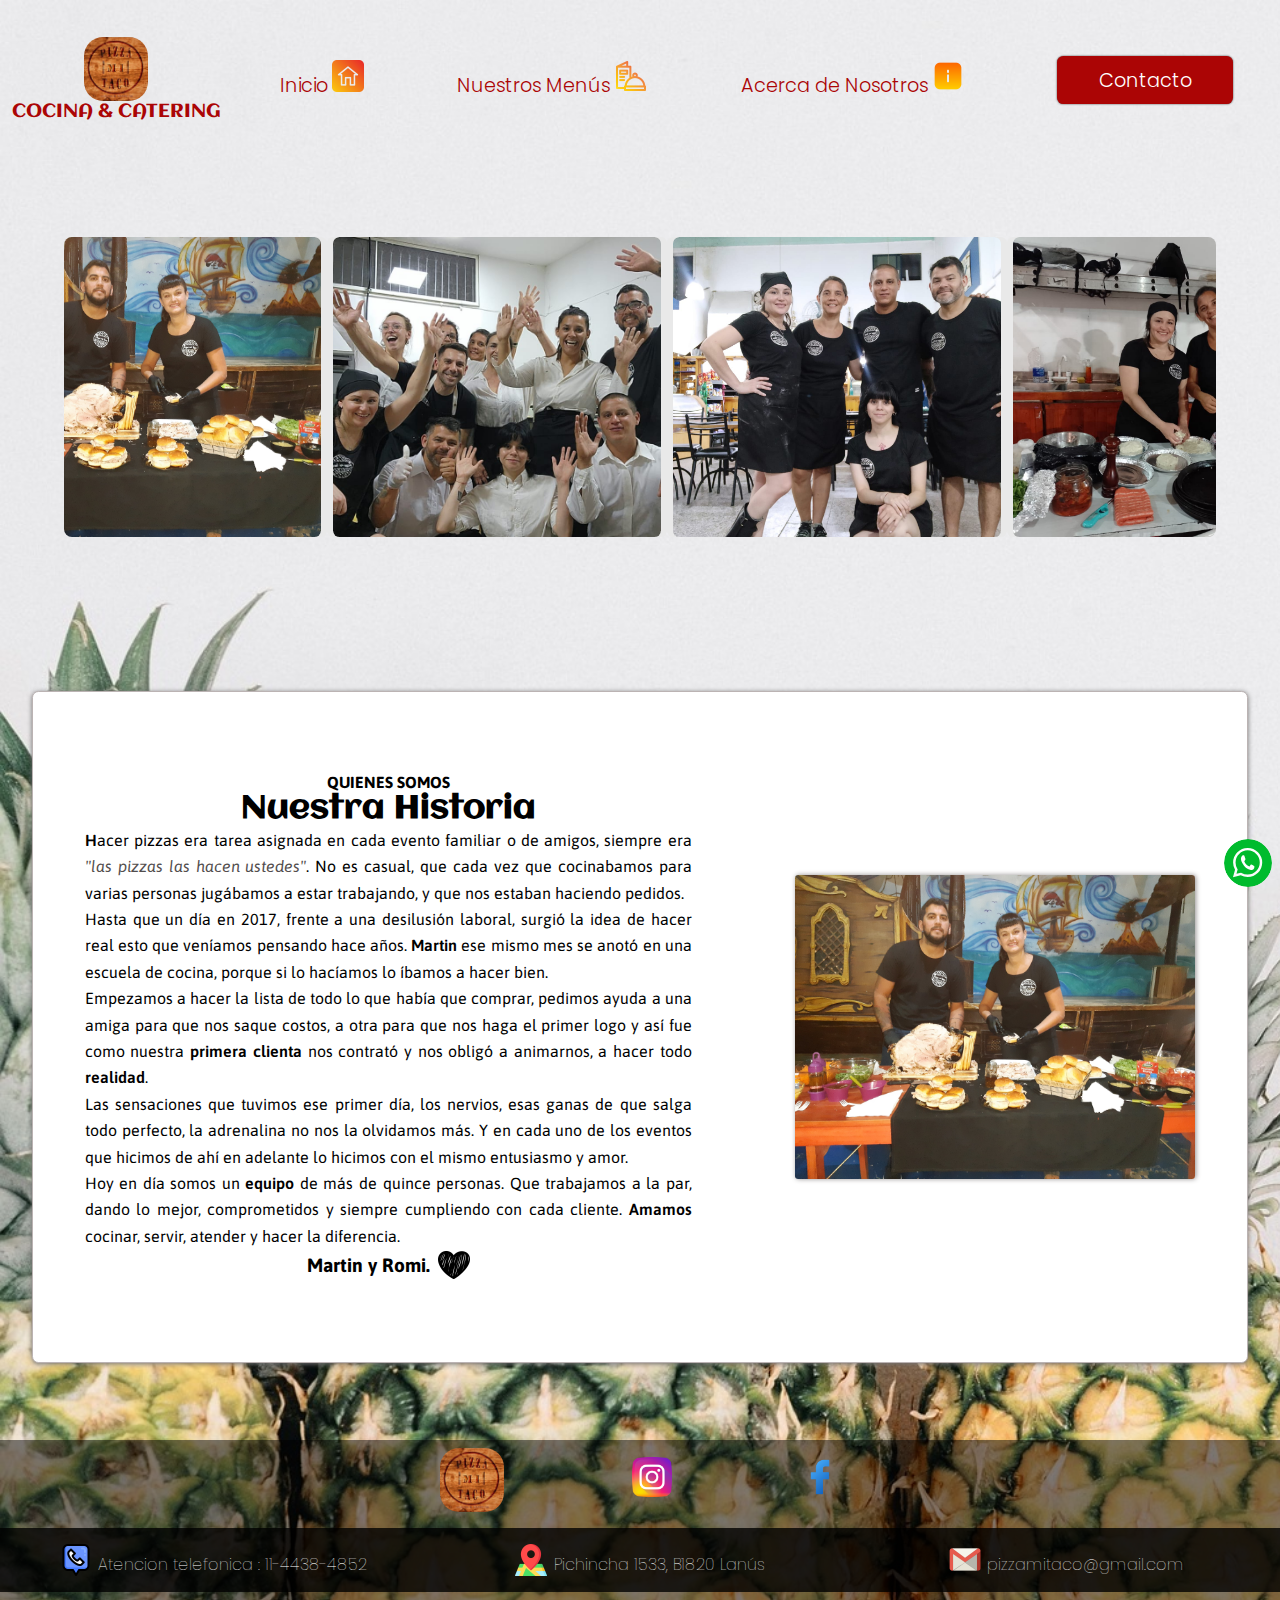
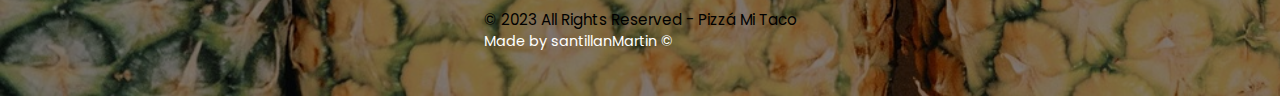
<file: nosotros.html>
<!DOCTYPE html>
<html lang="en">
<head>
  <meta charset="UTF-8">
  <meta http-equiv="X-UA-Compatible" content="IE=edge">
  <meta name="viewport" content="width=device-width, initial-scale=1.0">
  <meta name="title" content="Pizza Mi Taco - Nosotros">
  <meta name="description" content="Servicio de catering personalizado, mas de 6 años de experiencia. Pizzas, Pernil , Pasta y mas.">
  <meta name="keywords" content="pizza, catering lanus , pasta , lunch , comidas , servicio , pizza party , pernil party , pasta party , mozos , postres, menus pizza, lanus, valentin alsina pizza">
  <meta name="robots" content="index, follow">
  <meta http-equiv="Content-Type" content="text/html; charset=utf-8">
  <meta name="language" content="Spanish">
  <link rel="icon" href="./images/pizza-icon.ico">
  <link href="https://cdn.jsdelivr.net/npm/bootstrap@5.3.0-alpha1/dist/css/bootstrap.min.css" rel="stylesheet" integrity="sha384-GLhlTQ8iRABdZLl6O3oVMWSktQOp6b7In1Zl3/Jr59b6EGGoI1aFkw7cmDA6j6gD" crossorigin="anonymous">
  <link rel="stylesheet" href="./style.css">
  <link rel="stylesheet" href="https://cdnjs.cloudflare.com/ajax/libs/animate.css/4.1.1/animate.min.css"/>
  <title>Acerca de Nosotros - Pizzá Mi Taco</title>
</head>
<body class="background--nosotros">
    
    <nav class="nav--contenedor--flex flex--550px border--nav">
      
        <section class="nav--logo">
          <img class="logo-pizzeria" src="./images/logo-pizzeria.jpeg" alt="PizzeriaMitaco">
          <h1 class="font--aclonica title-weight color-redtomato text-focus-in">COCINA & CATERING</h1>
        </section>
        <section class="header__nav">
          <label for="btn-hamburguesa" class="header__label">
              <img src="./images/barra-de-menus.png" alt="menu hanburguesa" class="header__imagen__hamburguesa">
          </label>
          <input type="checkbox" id="btn-hamburguesa" class="header__hamburguesa">   
              <ul class="header__nav__lista ">
                
                <li class="d-flex">
                  <a class="nav--weight color-redtomato" aria-current="page" href="./index.html">Inicio</a>
                  <img src="./images/pagina-de-inicio.png" class="tamaño-img-nav-sub" alt="tomato">
                  
                  
                </li>
                
                <li class="nav-item dropdown">
                  <a class="nav--weight color-redtomato" href="./menus.html" role="button"  aria-expanded="false">
                    Nuestros Menús
                  </a>
                  <img src="./images/nuestros-menus.png" class="tamaño-img-nav-sub" alt="aceituna">
                  
                </li>
                <li class="nav-item">
                  <a href="./nosotros.html" class="nav--weight color-redtomato">Acerca de Nosotros</a>
                  <img src="./images/informacion.png" class="tamaño-img-nav-sub" alt="cheese slice">
                </li>
                <li class="nav-item">
                  <a href="./contacto.html">
                    <button class="header-nav-boton nav--weight color-button-menus bg-color-redtomato">Contacto</button>
                    </a>
                </li>
                </ul>
                  
              </ul>
      
          </section>
    </nav>

    <main class="main--nosotros ">
        
      <section class="carrusel--nosotros">
        <div class="carrusel--items" id="items">
          <div class="carrusel--item">
            <div class="carrusel--item--img">
              <img src="./images/nosotros/equipo-1.jpg" alt="equipo pizza mi taco">
            </div>
            
          </div>
          <div class="carrusel--item">
            <div class="carrusel--item--img">
              <img src="./images/nosotros/equipo-2.jpg" alt="equipo pizza mi taco">
            </div>
            
          </div>
          <div class="carrusel--item">
            <div class="carrusel--item--img">
              <img src="./images/nosotros/equipo-3.jpg" alt="equipo pizza mi taco">
            </div>
            
          </div>
          <div class="carrusel--item">
            <div class="carrusel--item--img">
              <img src="./images/nosotros/equipo-4.jpg" alt="equipo pizza mi taco">
            </div>
            
          </div>
          <div class="carrusel--item">
            <div class="carrusel--item--img">
              <img src="./images/nosotros/equipo-5.jpeg" alt="equipo pizza mi taco">
            </div>
            
          </div>
          <div class="carrusel--item">
            <div class="carrusel--item--img">
              <img src="./images/nosotros/equipo-6.jpeg" alt="equipo pizza mi taco">
            </div>
            
          </div>
          <div class="carrusel--item">
            <div class="carrusel--item--img">
              <img src="./images/nosotros/equipo-7.jpg" alt="equipo pizza mi taco">
            </div>
            
          </div>
          <div class="carrusel--item">
            <div class="carrusel--item--img">
              <img src="./images/nosotros/equipo-8.jpg" alt="equipo pizza mi taco">
            </div>
            
          </div>
          <div class="carrusel--item">
            <div class="carrusel--item--img">
              <img src="./images/nosotros/equipo-9.jpeg" alt="equipo pizza mi taco">
            </div>
            
          </div>
          <div class="carrusel--item">
            <div class="carrusel--item--img">
              <img src="./images/nosotros/equipo-10.jpeg" alt="equipo pizza mi taco">
            </div>
            
          </div>
          <div class="carrusel--item">
            <div class="carrusel--item--img">
              <img src="./images/nosotros/equipo-11.jpeg" alt="equipo pizza mi taco">
            </div>
            
          </div>
          <div class="carrusel--item">
            <div class="carrusel--item--img">
              <img src="./images/nosotros/equipo-12.jpeg" alt="equipo pizza mi taco">
            </div>
            
          </div>
          <div class="carrusel--item">
            <div class="carrusel--item--img">
              <img src="./images/nosotros/equipo-13.jpeg" alt="equipo pizza mi taco">
            </div>
            
          </div>
        </div>
      </section>
      <section class="main--nosotros--contenedor">
            <div class="main--titulo--subtitulo fade-in-bottom">
            <h2 class="font--asap">QUIENES SOMOS</h2>
            <h1 class="font--aclonica">Nuestra Historia</h1>
            <p class="font--asap"><span class="font--weight--600">H</span>acer pizzas era tarea asignada en cada evento familiar o de amigos,
            siempre era <span class="span--ustedes">"las pizzas las hacen ustedes"</span>. No es casual, 
            que cada vez que cocinabamos para varias personas jugábamos a estar trabajando, 
            y que nos estaban haciendo pedidos.<br>Hasta que un día en 2017, frente a una desilusión laboral, 
            surgió la idea de hacer real esto que veníamos pensando hace años. 
            <span class="font--weight--600">Martin</span> ese mismo mes se anotó en una escuela de cocina, porque si 
            lo hacíamos lo íbamos a hacer bien.<br>Empezamos a hacer la lista de todo lo que había que comprar, 
            pedimos ayuda a una amiga para que nos saque costos, a otra para que nos haga el primer logo y así fue 
            como nuestra <span class="font--weight--600">primera clienta</span> nos contrató y nos obligó a animarnos, a hacer todo <span class="font--weight--600">realidad</span>. 
            <br>Las sensaciones que tuvimos ese primer día, los nervios, esas ganas de que salga todo perfecto, 
            la adrenalina no nos la olvidamos más. Y en cada uno de los eventos que hicimos de ahí en adelante 
            lo hicimos con el mismo entusiasmo y amor.
            <br>Hoy en día somos un <span class="font--weight--600">equipo</span> de más de quince personas. Que trabajamos a la par, dando lo mejor, 
            comprometidos y siempre cumpliendo con cada cliente. <span class="font--weight--600">Amamos</span> cocinar, servir, atender y hacer la diferencia.
            
            </p>
            <div class="main--nosotros--pie">
            <h3 class="font--asap font--size--small">Martin y Romi.</h3>
            <img src="./images/nosotros/corazon.png" class="imagen-tamaño-corazon" alt="corazon pizza mi taco">
            </div>
            
            </div>  
            <img src="./images/nosotros/equipo-1.jpg" class="tamaño--img--dueños fade-in-right" alt="pizza mi taco dueños">
        </section>
    </main>
    <footer>
        <section class="footer-contenedor">
          <img src="./images/logo-pizzeria.jpeg" class="logo-pizzeria" alt="pizza mi taco"> 
          
            
              
              <a href="https://www.instagram.com/pizzamitaco/?igshid=YmMyMTA2M2Y%3D" target="_blank"><img class="footer-redes-img--tamaño" src="./images/instagram.png" alt="instagram pizza mi taco"></a>
              <a href="https://www.facebook.com/pizzamitaco/" target="_blank"><img class="footer-redes-img--tamaño" src="./images/facebook.png" alt="facebook pizza mi taco"></a>
        </section>
        
        <div class="footer-contenedor-contacto">
          <div class="d-flex  tamaño--contacto--redes">
            <img src="./images/llamada.png" class="mail-img-tamaño" alt="telefono pizza mi taco">
            <p class="color--white font--weight--200">Atencion telefonica : 11-4438-4852</p>
          </div>
          
          <div class="tamaño--contacto--redes">
            <img src="./images/mapa.png" class="mail-img-tamaño" alt="marcador posicion pizza mi taco">
            <p class="color--white font--weight--200">Pichincha 1533, B1820 Lanús</p>
          </div>
          
          <div class="tamaño--contacto--redes">
            
            <img src="./images/mail-png.png" class="mail-img-tamaño" alt="mail pizza mi taco">
            <p class="font--weight--200 color--white">pizzamitaco@gmail.com</p>
          </div>
        </div>
        <section class="d-flex align-items-center flex-column justify-content-center height--trademark">
          <p class="trademark-estilo color--black">© 2023 All Rights Reserved - Pizzá Mi Taco</p>
          <p class="estilo--marca color--black"><a href="https://www.linkedin.com/in/martin-santillan-b01bab245/" target="_blank">Made by santillanMartin ©</a></p>
        </section>
        <a href="https://api.whatsapp.com/send?phone=5491144384852&text=!Hola,estoy interesado en adquirir sus servicios!" target="_blank"><img src="./images/whatsapp.svg" class="logo-whatsapp" alt="whatsapp-logo" id="boton-whatsapp"></a>
      </footer>

    <script src="https://cdn.jsdelivr.net/npm/bootstrap@5.3.0-alpha1/dist/js/bootstrap.bundle.min.js" integrity="sha384-w76AqPfDkMBDXo30jS1Sgez6pr3x5MlQ1ZAGC+nuZB+EYdgRZgiwxhTBTkF7CXvN" crossorigin="anonymous"></script>
    <script src="index.js"></script>
    <script src="nosotros.js"></script>
</body>
</html>
</file>
<file: style.css>
@import url('https://fonts.googleapis.com/css2?family=Inter:wght@100;200;300;400;500;600;700;800;900&display=swap');
@import url('https://fonts.googleapis.com/css2?family=Inspiration&display=swap');
@import url('https://fonts.googleapis.com/css2?family=Poppins:wght@200;300;400;500;600&display=swap');
@import url('https://fonts.googleapis.com/css2?family=Aclonica&display=swap');
@import url('https://fonts.googleapis.com/css2?family=Libre+Franklin:wght@200;300;400;500;600&display=swap');
@import url('https://fonts.googleapis.com/css2?family=Caveat:wght@400;500;600;700&display=swap');
@import url('https://fonts.googleapis.com/css2?family=DM+Sans:wght@400;500;700&display=swap');
@import url('https://fonts.googleapis.com/css2?family=Montserrat:wght@100;200;300;400;500;600;700;800;900&display=swap');
@import url('https://fonts.googleapis.com/css2?family=Asap:wght@200;300;400;500&family=Montserrat:wght@100;200;300;400;500;600;700;800;900&display=swap');
@import url('https://fonts.googleapis.com/css2?family=Gilda+Display&display=swap');
:root {
    --main-bg-color: brown;
    --main-font:'Poppins', sans-serif;
    --color-cream:#f19d9d;
    --neon-text-color: #f40;
    --neon-border-color: #08f;
  }


* {
    margin: 0;
    padding: 0;
    box-sizing: border-box; 
    font-family: var(--main-font);
    
}

ol,ul {
  padding-left: 0;
}

a{
    color: white;
    text-decoration: none;
}

body{
    /*background-image:url(./images/chili-fondo.jpg);*/
    background-repeat:no-repeat;
    background-size: cover;
    scroll-behavior: smooth;
    
    
}
@keyframes neon {
    from {
      text-shadow:
      0 0 6px rgba(202,228,225,0.92),
      0 0 30px rgba(202,228,225,0.34),
      0 0 12px rgba(209, 123, 24, 0.52),
      0 0 21px rgba(211, 98, 23, 0.92),
      0 0 34px rgba(207, 127, 35, 0.78),
      0 0 54px rgba(235, 110, 8, 0.92);
    }
    to {
      text-shadow:
      0 0 6px rgba(202,228,225,0.98),
      0 0 30px rgba(202,228,225,0.42),
      0 0 12px rgba(235, 165, 15, 0.58),
      0 0 22px rgba(199, 103, 14, 0.84),
      0 0 38px rgba(242, 97, 30, 0.88),
      0 0 60px rgb(242, 132, 30);
    }
  }

@keyframes fromLeft {
	0% {
		transform: translateX(0);
	}

	100% {
		transform: translateX(100px);
	}
}

@keyframes fromBelow {
    0% {
        transform: translateY(30%);
        opacity: 0;
    }
    100% {
        transform: translateY(0%);
        opacity: 1;
    }
}

@keyframes deCostado{
    0%{
        transform: rotate(45deg);
    }
    50%{
        transform: rotate(-45deg)
    }
    100%{
        transform: rotate(45deg);
    }
}


@keyframes neonGlow {
  0% {
    text-shadow: 0 0 10px rgba(255,255,255,.8),
                 0 0 15px rgba(255,255,255,.8),
                 0 0 20px  rgba(255,255,255,.8),
                 0 0 30px  rgba(221, 108, 32, 0.8),
                 0 0 40px  rgba(221, 108, 32, 0.658),
                 0 0 60px  rgba(221, 108, 32, 0.884),
                 0 0 80px rgba(221, 108, 32, 0.548),
                 0 0 100px rgba(233, 119, 43, 0.8),
                 0 0 120px rgba(207, 102, 32, 0.8);
  }
  100% {
    text-shadow: 0 0 1px rgba(255,255,255,.8),
                 0 0 2px rgba(255,255,255,.8),
                 0 0 5px rgba(255,255,255,.8),
                 0 0 10px rgba(221, 108, 32, 0.8),
                 0 0 20px rgba(221, 108, 32, 0.623),
                 0 0 10px rgba(221, 108, 32, 0.63),
                 0 0 30px rgba(221, 108, 32, 0.8),
                 0 0 50px rgba(221, 108, 32, 0.521);
  }
}

 @keyframes slide-left {
    0% {
      transform: translateX(-100);
    }
    100% {
      transform: translateX(0);
    }
  }
  

/* ANIMACIONES*/
.slide-left {
	animation: slide-left 1s cubic-bezier(0.250, 0.460, 0.450, 0.940) both;
}

.main-from-below{
    animation: fromBelow 2s forwards;
}

.navbar-from-below{
    animation: fromBelow 0.5s forwards;
}
.main-fromLeft{
    animation: fromLeft 2s forwards;
}

.neon{
    animation: neon .08s ease-in-out infinite alternate;
    
}



/* DIFERENTES----------COLORES*/


.color--white{
    color: #ffffff;
}

.color--cream{
    color: #eedfdf;
}

.color-secondary-bold{
    color: #565f07;
    
}

.color-button-menus{
    color: #1e2005;
}


.color-darkgreen{
    color: #36392D;
}

.color-redtomato{
    color: #AB0505;
}

.color--black{
    color: #000000;
}

.color--olive{
    color: #599c23;
}

.bg-color-redtomato{
    background-color: #AB0505;
}

.bg-color-orange{
    background-color:#FF6624;
}

.bg-color-white{
    background-color: white;
}

.bg-color-white-transparent{
    background-color: rgba(255, 255, 255, 0.89);
}

/*-------------------*/
/*NAV-BAR*/

.nav--contenedor--flex{
    display: flex;
    justify-content: space-around;
    align-items: center;
    height: 10rem;
}
.nav--logo{
    display: flex;
    flex-direction: column;
    align-items: center;
    text-align: center;
    width: 15%;
}
.navbar-brand{
    margin-bottom: 0.6rem;
}
.header__nav{
    
    width: 90%;
}
.header__nav__lista{
    display: flex;
    list-style: none;
    align-items: center;
    justify-content: space-around;
}

.header__imagen__hamburguesa{
    width: 4rem;
    height: 4rem;
    display: none;
}
.header__hamburguesa{
    display: none;
}


.button--white{
    color: white;
}



.logo-pizzeria{
    width: 4rem;
    height: 4rem;
    border-radius: 30%;
}

.width-navbar{
    width: 100%;
}

.title-font{
    font-family:var(--main-font);
    text-align: center;
}

.title-weight{
    font-size: 1.2rem;
    font-weight: 500;
}
.nav--weight{
    font-size: 1.2rem;
    font-family: 'Poppins', sans-serif;
    font-weight: 300;
    
}

.nav--weight--color{
    color: #d64a13;
    
}


.header-nav-boton {
    width: 11rem;
    height: 3rem;
    border-radius: 0.4rem;
    border: none;
    box-shadow: 0px 0px 2px rgb(56, 56, 56);
    color:white;
    font-family:var(--main-font);
    transition: 0.3s;
    cursor: pointer; 
}
.header-nav-boton:active {
    transform: scale(0.9); 
}


/*SECCION MAIN INDEX*/

.fondo--index{
    background-image: url(./images/chili-fondo.jpg);
    background-repeat: no-repeat;
}

.main-inicio{
    
    height: 34.1rem;
    display: flex;
    align-items: center;
    justify-content: center;
    
}

.titulo-logo--estilo{
    font-family: 'Aclonica', sans-serif;
    font-size: 121px;
    color: white;

}

.titulo-logo--estilo--color{
    color: #d64a13;
}

.parrafo-estilo{
    font-size: 1.2rem;
    width: 50%;
    text-align: justify;
    margin-left: 10px;
    font-family: 'Libre Franklin', sans-serif;
    font-weight: lighter;
    color:white;
}

.h5-color{
    color: #d64a13;
    
}

.imagen-fondo-tamaño{
    width: 35rem;
    height: 20rem;
    
}

.tamaño-imagen--porcion{
    width: 6rem;
    height: 6rem;
    transform: rotate(45deg);
}

.tamaño-imagen--porcion--rotacion{
    width: 6rem;
    height: 6rem;
    transform: rotate(-45deg);
    margin-left: 15px;
}

.logo-whatsapp{
    width: 3rem;
    height: 3rem;
    position: fixed;
    bottom: 13px;
    right: 8px;
    transition: 0.5s;
    border-radius: 50%;
    
}

.logo-whatsapp:hover{
    cursor: pointer;
    box-shadow: 1px 1px 15px #918c8c;
}
.logo-whatsapp:active{
    transform: scale(0.90);
}

/*PAGINA DE MENUS*/
.fondo--header{
    background-image: url(./images/pizza-3010062_1280.jpg);
    background-repeat: no-repeat;
    background-size: cover;
}

.background-pizzaparty,.background--pernilparty,.background--puerta{
    margin: auto;
    background-color: #120c0d;
    box-shadow: 0px 1px 15px rgb(161, 159, 159);
    border-radius: 0.5rem;
}

.background-pizzaparty{
    height: 75rem;
    width: 90%;
}

.background--pernilparty{
    height: 75rem;
    width: 60rem;
    display: flex;
    flex-direction: column;
    align-items: center;
    justify-content: space-evenly;
}


.background-menus{
    background-color: #e9e9e9;
}

.background--puerta{
    
    width: 100%;
    height: 145rem;
    display: flex;
    flex-direction: column;
    align-items: center;
    justify-content: space-evenly;
    
}

.height--pasta--party{
    height: 50rem;
}

.contenedor-titulo-img-menus{
    display: flex;
    width: 50%;
    justify-content: center;
    align-items: center;
}

.minipizza-icono-tamaño{
    width: 4rem;
    height: 4rem;
    transform: rotate(-90deg);
}

.main-titulo-principal{
    font-weight: 600;
    color:#AB0505;;
    font-family: 'Aclonica', sans-serif;
}

.main-menus--titulo--descripcion{
    background-size: 100vw 100vh;
    background-repeat: no-repeat;
    width: 100%;
    height: 30rem;
    
}

.contenedor--titulo--descripcion{
    width: 100%;
    height: 14rem;
    display: flex;
    align-items: center;
    justify-content: space-evenly;   
}

.main-menus-parrafo{
    text-align: justify;
    padding: 0.6rem;
    width: 50rem;
    border-radius:1rem;
    color:black;
    font-weight: 300;
    font-size: 1.16rem;
    
}

.main-menus-parrafo-opciones{
    text-align: center;
    font-weight: 400;
    font-size: 1.16rem;
    width: 90%;
}

.main-menus{
    display: flex;
    flex-direction: column;
    align-items: center;
    justify-content: space-between;
    height: auto;    
}

.main-galeria{
    display: flex;
    width: 82%;
    flex-wrap: wrap;
    justify-content: space-evenly;
    margin-top: 2rem;   
}

.box-shadow-grey{
    box-shadow: -1px 1px 6px rgb(102, 102, 102);
}

.subtitulo-menus-descripcion{
    margin-top:5rem;
    width: 100%;
    height: 42rem;
    display: flex;
    flex-direction: column;
    align-items: center;
    justify-content: space-evenly;
}

.margin--top--bottom{
    margin: 2rem 0;
}

.linea-divisora{
    border-bottom: 4px solid #335c11;
    width: 50rem;
    border-radius: 0.7rem;
}

.width--parrafo{
    width: 20rem;
    text-align: center;
    font-weight: 300;
}

.contenedor--iconomenu-titulo{
    margin-top: 1rem;
    width: 15rem;
    height: 5rem;
    display: flex;
    justify-content: center;
    align-items: center;
}

.menu-icono-tamaño{
    width: 4rem;
    height: 4rem;
}

.main-menus-interactivos{
    display: flex;
    justify-content: space-evenly;
    width: 40rem;
}

.menu-party-pizza{
    width: 50rem;
    height: 40rem;
    border: solid black;
}


.tamaño-img-nav-sub{
    width: 2rem;
    height: 2rem;  
}

.boton-menus-estilo{
    width: 8.5rem;
    height: 2.5rem;
    background-color:#275504;
    color: white;
    font-weight: 400;
    border: none;
    border-radius: 0.7rem;
    box-shadow: 0px 1px 10px rgb(145, 144, 144);
    font-family:'Poppins', sans-serif;
    transition: 0.3s;
}

.boton-menus-estilo:hover{
    box-shadow: 0px 2px 10px rgba(48, 46, 46, 0.548);
    background-color: #ab0505de;
}


.mostrar-menu-pizzas-titulos{
    margin-top: 1rem;
    display: flex;
    width: 100%;
    justify-content: center;
    align-items: center;
}

.creador-bordes-titulo{
    width: 100%;
    display: flex;
    align-items: center;
    justify-content: center;
}

.height-parrafo-pizzaParty{
    
    height: 57rem;
    display: flex;
    width: 100%;  
}

.height-parrafo-pizzaParty--contenedor{
    height: 75rem;
}

.height-parrafo-pizzaParty-sabores{
    height: 70%;
}

.height--titulo--entrada{
    height: 30%;
}

.height-parrafo-precios{
    height: 5rem;
}

.parrafo-disclaimer{
    width: 90%;
    text-align: center;
    font-style: italic;
    font-weight: 500;
    color: rgb(90, 90, 90);
    font-family: 'Asap', sans-serif;
    font-size: 1.4rem;
}

.widht--80{
    width: 80%;
}

.width--100percent{
    width: 100%;
}

.creador-bordes-titulo p{
    text-align: justify;
    width: 90%;
}

.contenedor-entrada-infantil{
    display: flex;
    flex-direction: column;
    align-items: center;
    
}

.contenedor-opciones-infantil{
    display: flex;
    flex-direction: column;
    align-items: center;
    justify-content: center;
    width: 12rem;
    
}

.contenedor-opciones-infantil p{
    text-align: center;
}

.font-size-precio-menores{
    font-size: 1.3rem;
}

.tamaño-img-comida-niños{
    width: 3rem;
}

.width-img-opcion-infantil{
    
    width: 12rem;
    display: flex;
    justify-content: space-around;
    align-items: center;
}




.margin-top-menus-pizzaparty{
    margin-top: 1rem;
    
}

.opciones-menus-precio{
    font-weight: bold;
    color: #AB0505;
    font-family: 'Aclonica';
}

.weight-opciones-pizzaparty{
    font-weight: 300;
}

.font--titulo-incluir{
    font-family: 'Aclonica',sans-serif;
    color: #AB0505;
    font-size: 1.9rem;
    height: 5rem;
    
}

.parrafo--entrada{
    text-align: center;
    font-weight: 500;
    height: 50%;
    width: 95%;
    color:#eedfdf;
    font-family: 'Asap', sans-serif;
}

.precio-pizzaparty{
    font-size: 1.5rem;
    font-weight: 300;
}

.height--pizza--principal{
    height: 4rem;
    width: 100%;
    
    
}




.font--aclonica{
    font-family: 'Aclonica',sans-serif;
}

.font--size--normal{
    font-size: 1.5rem;
}

.font--size--small{
    font-size: 1.2rem;
}

.list-style-none{
    list-style: none;
}

.height--lista--sabores{
    
    height: 100%;
    font-weight: 500;
}




.height--postres{
    height: 5rem;
    display: flex;
    align-items: center;
    width: 22rem;
    justify-content: center;
    text-align: center;
}

.background--cadapizza{
    
    color:#eedfdf;
    font-size: 1.1rem;
    border-radius: 0.5rem;
    font-family: 'Aclonica',sans-serif;
    text-align: center;
}

.contenedor--postre{
    margin-top: 6rem;
}

.font--montserrat{
    font-family: 'Asap', sans-serif;

}


.font--montserrat li {
    text-align: justify;
    font-size: 1rem;
    width: 90%;
    margin: auto;
    
}

.subtitulo--gustos{
    
    width: 20rem;
    text-align: center;
    font-weight: 200;
}

.width--80percent {
    width: 80%;
    border: solid 1px rgb(172, 172, 172);
    display: flex;
    align-items: center;
    justify-content: space-around;
    margin-top: 0.5rem;
}

.height--titulos--precios{
    height: 10rem;
    
}

.font--asap{
    
    font-family:'Asap', sans-serif;
}

.display-pernil-none{
    display: none;
}

/*DENTRO DE MENUS-- SECCION PERNIL*/
.text--align--center{
    text-align: center;
}

.width--90percent{
    width: 90%;
}

.contenedor--lista--entrada--pernil{
    display: flex;
    flex-direction: column;
    width: 90%;
    height: 25rem;
    text-align: center;
    justify-content: space-between;
}

.border--solid{
    border: solid white;
}

/*DENTRO DE MENUS -- PASTA--PARTY*/

.display-pasta-none{
    display: none;
    width: 100%;
}

.contenedor--pasta--party{
    justify-content: space-around;
    width: 60rem;
    
}

/* DENTRO DE MENUS-- SERVICIO PUERTA A PUERTA*/

.display-puerta-none{
    display: none;
    width: 100%;
}

.contenedor--puerta--party{
    width: 60rem;
}

.contenedor--lista--puerta{
    width: 90%;
    height: 45rem;
    display: flex;
    flex-direction: column;
    justify-content: space-around;
    align-items: center;
}

.contenedor--lista--puerta--carnes,.contenedor--lista--puerta--carnes--20,.contenedor--lista--puerta--carnes--10,.contenedor--lista--puerta--carnes--16{
    width: 90%;
    display: flex;
    flex-direction: column;
    justify-content: space-evenly;
    align-items: center;
}

.contenedor--lista--puerta--carnes--16{
    height: 16rem;
}

.contenedor--lista--puerta--carnes{
    height: 15rem;
}

.contenedor--lista--puerta--carnes--20{
    height: 20rem;
}

.contenedor--lista--puerta--carnes--10{
    height: 10rem;
}

.height--titulo--personas{
    height: 10rem;
    border: solid black;
}

.height--mas--30{
    height: 5rem;
    display: flex;
    align-items: center;
}

.border--solid--white{
    border: solid white;
}

.font--weight--300{
    font-weight: 300;
}

ul li h5,ul li h6{
    font-weight: 300;
    font-size: 1.2rem;
}
ul li h6{
    color: #f19d9d;
    border-bottom: solid 1px #d6aeae;
}

.width--pernil--puerta--texto{
    width: 40rem;
    text-align: justify;
}

.contenedor--cocineros{
    
    margin: 2rem 0;
    width: 100%;
    display: flex;
    flex-direction: column;
    align-items: center;


}

.titulo--servicio--opcional{
    display: flex;
    width: 20rem;
    margin: auto;
    height: 8rem;;
    justify-content: space-evenly;
    align-items: center;
    border: solid 1px rgb(172, 172, 172);
}

.contenedor--mozos{
    display: flex;
    flex-direction: column;
    
}

.contenedor--mozos h5{
    font-size: 1.1rem;
    font-weight: 400;
    margin: 1rem;
}

.contenedor--mozos span{
    color: var(--main-bg-color);
}



/* SECCION NOSOTROS*/


.fade-in-bottom{
	animation: fade-in-bottom 0.6s cubic-bezier(0.390, 0.575, 0.565, 1.000) both;
}
.fade-in-right {
	animation: fade-in-right 1s cubic-bezier(0.390, 0.575, 0.565, 1.000) both;
}

.text-focus-in {
	animation: text-focus-in 1s cubic-bezier(0.550, 0.085, 0.680, 0.530) both;
}




@keyframes fade-in-bottom {
    0% {
      transform: translateY(50px);
      opacity: 0;
    }
    100% {
      transform: translateY(0);
      opacity: 1;
    }
  }
  @keyframes fade-in-right {
    0% {
      transform: translateX(50px);
      opacity: 0;
    }
    100% {
      transform: translateX(0);
      opacity: 1;
    }
  }

@keyframes text-focus-in {
    0% {
      filter: blur(12px);
      opacity: 0;
    }
    100% {
      filter: blur(0px);
      opacity: 1;
    }
  }
    





.background--nosotros{
    background-image:url(./images/pineapples-1853466_1920.jpg);
    background-repeat: no-repeat;
    background-size: cover;
}

.carrusel--nosotros{
    display: flex;
    justify-content: center;
    width: 100%;
}

.margin--top--3rem{
    margin-top: 3rem;
}

.carrusel--items{
    display: flex;
    overflow: hidden;
    width: 90%;
    border-radius: 0.5rem;
    
    
}

.carrusel--item{
    min-width: 340px;
    max-width:340px;
    height: 300px;
    transition: 0.2s;
    overflow: hidden;
    border-radius: 0.4rem;
    background-color: #e9e9e9;
    padding: 0 0.4rem;
    
    
}

.carrusel--item--img{
    overflow: hidden;
    width: 100%;
    height: 100%;
    border-radius: 0.4rem;
    
}

.carrusel--item img{
    width: 100%;
    height: 100%;
    object-fit: cover;
    overflow: hidden;
    border-radius: 0.4rem;
    transition: 0.5s;
    box-shadow: 0px 10px 1px gray;
}

.carrusel--item img:hover{
    transform: scale(1.6);
    filter: blur(1px);
    
}



.main--nosotros{
    display: flex;
    flex-direction: column;
    justify-content: space-around;
    align-items: center;
    height: 80rem;
    width: 100%;
    
    
}

.main--nosotros--contenedor{
    display: flex;
    align-items: center;
    justify-content: space-around;
    width: 80%;
    height: 42rem;
    border: solid 1px rgb(187, 179, 179);
    border-radius: 0.4rem;
    box-shadow: 0px 1px 5px rgb(114, 114, 114);
    background-color: white;
}

.main--titulo--subtitulo{
    display: flex;
    flex-direction: column;
    justify-content: center;
    align-items: center;
    width: 50%;
    text-align: justify;
    
}


.main--titulo--subtitulo h2{
    font-size: 1rem;
}

.main--titulo--subtitulo h1{
    font-size: 2rem;
}

.main--titulo--subtitulo p{
    line-height: 1.65rem;
}

.font--gilda{
    font-family: 'Gilda Display', serif;
}

.font--weight--600{
    font-weight: 600;
    font-family: 'Asap';
}

.tamaño--img--dueños{
    width: 32rem;
    height: 22rem;
    border-radius: 0.2rem;
    box-shadow: 1px 0px 5px rgb(148, 144, 144);
}

.main--nosotros--pie{
    display: flex;
    justify-content: space-between;
    align-items: center;
    width: 10.2rem;
    
    
}

.imagen-tamaño-corazon{
    width: 2rem;
    height: 2rem;
}

.span--ustedes{
    color:rgb(82, 77, 77);
    font-family: 'Asap';
    font-style: italic;
}

/*PAGINA CONTACTO*/

.fondo--header--contacto{
    background-image: url(./images/huevos-harina.jpg);
    background-repeat: no-repeat;
    background-size: 100vw 100vh;
}


.formulario{
    width: 80%;
    max-width: 1500px;
}


.img-rotate{
    transform: rotate(360deg);
}

.contenedor--contacto--telefono h3{
    font-weight: 400;
    font-size: 1.2rem;
    
}
.contenedor--contacto--telefono h4{
    font-weight: 300;
    font-size: 1.3rem;
    background-color: rgba(255, 255, 255, 0.575);
    border-radius: 6.4px;
    width: 13rem;
    text-align: center;
    
}

.main--contacto{
    margin: 3rem 0;
    display: flex;
    flex-direction: column;
    width: 100%;
    height: 48rem;
    justify-content: center;
    align-items: center;
    
}

.main--mapa h5{
    font-weight: 200;
    display: flex;
    align-items: center;
    justify-content: center;
    color: white;
    background-color: rgba(0, 0, 0, 0.76);
    border-radius: 0.4rem;
    font-size: 1.2rem;
    height: 3rem;
    
}

iframe{
    border-radius: 0.4rem;
    box-shadow: -1px 1px 10px rgb(70, 70, 70);
}


.bg--main--footer{
    background-image: url(./images/italian-cuisine-2378729_1920.jpg);
}

.main--contacto h2{
    font-weight: 400;
    font-size: 2rem;
    color: white;
}

form{
    display: flex;
    flex-direction: column;
}

form input[type=submit] {
    width: 20rem;
    height: 3rem;
    margin: auto;
    border-radius: 0.4rem;
    outline: none;
    border: none;
    box-shadow: 1px 0px rgba(143, 143, 143, 0.705);
    font-family: 'Asap';
}



/*FOOTER*/

footer{
    width: 100%;
    height: 16rem;
    background-color: rgba(0, 0, 0, 0.493);
    background-size:cover;
    background-repeat: no-repeat;
    display: flex;
    flex-direction: column;
    align-items: center;
    justify-content: space-around;
    
}

.bg--lime{
    background-image: url(./images/lime-2481346_1920.jpg);
    background-repeat: no-repeat;
    background-size: cover;
}
.footer-contenedor{
    
    width: 25rem;
    display: flex;
    justify-content: space-between;
    align-items: center;
}

.border--radius--50{
    border-radius: 50%;
}

.footer-redes{
    width: 30%;
    height: 3rem;
    align-items: center;
    justify-content: center;
}

.tamaño--contacto--redes{
   display: flex;
   align-items: center;
   justify-content: center;
   gap: 0.4rem;
   height: 4rem;
   width: 100%;
}

.footer--contenedor--faceinsta{    
    width: 15rem;
}

.logo-pizzeria--tamaño{
    width: 4rem;
    height: 4rem;
}

.mail-img-tamaño{
    width: 2rem;
    height: 2rem;
    
}

.footer-redes-img--tamaño{
    width: 2.5rem;
    height: 2.5rem;
}
.footer-contenedor-contacto{
    background-color: #000000c9;
    display: flex;
    width: 100%;
}

.height--trademark{
    height: 4rem;
    
}

.estilo--marca{
    font-size: 0.9rem;
}

.font--weight--200{
    font-weight: lighter;
    font-size: 1rem;
    height: 1rem;
    
}

.trademark-estilo{
    font-weight: 400;
    font-size: .95rem;
}

/*PREFOOTER*/

.pagos{
    width: 100%;
    height: 10rem;
    display: flex;
    align-items: center;
    justify-content: center;
    background-color: rgb(221, 220, 220);
    margin:5rem 0;
}



.lista--pagos{
    width: 60%;
    display: flex;
    list-style: none;
    justify-content: space-around;
    align-items: center;
    
}

.contenedor--pagos--titulo{
    display: flex;
    justify-content: space-around;
    align-items: center;
    width: 90%;
}

.tamaño--img--pagos{
    width: 6rem;
    height: 6rem;
}

.tamaño--mercado{
    width: 10rem;
    height: 10rem;
}

.tamaño--img--mastercard{
    width: 9rem;
    height: 5rem;
}

.pagos--titulo{
    color: rgb(87, 84, 84);
    font-weight: 300;
}



/*MEDIA QUERIES*/

@media(max-width:1700px){
   
    .main-galeria{
        width: 95%;
    }
    
}

@media(max-width:1482px){
    .contenedor-flex-subgrupo-img-3{
        height: 45rem;
    }
    .main--nosotros--contenedor{
        width: 95%;
    }
}


@media(max-width:1440px){
    .nav--logo{
        width: 20%;
    }
    .height-parrafo-pizzaParty{
        width: 100%;
    }
    .mostrar-menu-pizzas-titulos{
        width: 100%;
    }
    .background-pizzaparty{
        
        width: 95%;
        margin: auto;
    }
    

}



@media(min-width:1300px){
    .height-parrafo-pizzaParty-sabores{
        justify-content: space-between;
        
    }
    .background--cadapizza{
        width: 25rem;
        border: solid;
        height: 25rem;
        
    }
    .height--pernil{
        height: 4rem;
        border: none;
    }
    
    
    
}

@media(max-width:1300px){
    .contenedor--titulo--descripcion{
        flex-direction: column;
        margin-top: 3rem;
    }
    .main-menus-parrafo{
        width: 90%;
        height: 20rem;
    }
    .tamaño--img--dueños{
        width: 25rem;
        height: 19rem;
    }
    .height-parrafo-pizzaParty{
        height: 157rem;
        display: flex;
        flex-direction: column;
    }

    .background-pizzaparty{
        
        height: auto;
    }
    .font--montserrat li {
        text-align: justify;
        border: solid 1px #f1d4d4;
        width: 45rem;
        margin: auto;
        padding: 0.4rem;
    }
    .border--none{
        border: none;
    }
    
}



@media(max-width:1005px){
    .titulo-logo--estilo{
        font-size: 100px;
        margin-left: 1rem;
    }
    .parrafo-estilo{
        width: 80%;
    }
    .main--contenedor{
        display: flex;
        flex-direction: column;
        align-items: center;
    }
    .linea-divisora{
        width: 70%;
    }
    .imagen-tamaño-pernil2, .contenedor-overflow-8{
        width: 16rem;
        height: 30rem;
    }
    .imagen-tamaño-salsas, .contenedor-overflow-3{
        width: 25rem;
        height: 17rem;
    }
    .imagen-tamaño-rucula, .contenedor-overflow-4{
        width: 24rem;
        height: 18rem;
    }
    .imagen-tamaño-arrollado, .contenedor-overflow-1{
        width: 21rem;
        height: 27rem;
    }
    .imagen-tamaño-pernil1, .contenedor-overflow-5{
        width: 20rem;
        height: 35rem;
    }
    .imagen-tamaño-tomate, .contenedor-overflow-2{
        width: 23rem;
        height: 20rem;
    }
    .imagen-tamaño-servicio, .contenedor-overflow-7{
        width: 24rem;
        height: 19rem;
    }
    .imagen-tamaño-mesa, .contenedor-overflow-6{
        width: 25rem;
        height: 18rem;
    }
    .imagen-tamaño-panceta, .contenedor-overflow-9{
        width: 25rem;
        height: 18rem;
    }
    .contenedor-flex-subgrupo-img-2{
        justify-content: space-evenly;
    }
    .contenedor--puerta--party{
        width: 90%;
    }
    .contenedor--pagos--titulo{
        flex-direction: column;
    }
    .pagos{
        height: 15rem;
    }
    .lista--pagos{
        width: 95%;
    }

}

@media(max-width:992px){
    main{
        height: 35rem;
    }
    .header__imagen__hamburguesa{
        display: block;
    }
    .header__imagen__hamburguesa:active{
        transform: scale(0.90);
    }
    .header__hamburguesa:checked ~ .header__nav__lista{
        left: 0;
        
        
    }
    .header__nav__lista {
        display: flex;
        flex-direction: column;
        align-items: center;
        position: fixed;
        justify-content: space-evenly;
        gap: 3rem;
        position: absolute;
        left: -200%;
        top: 9rem;
        transition: 1.4s;
        width: 100%;
        height: 41.5rem;
        background-color:rgb(0, 0, 0);
        z-index: 10;
        
    }
    .nav--contenedor--flex{
        justify-content: space-around;
        height: 7rem;
    }
    .header__nav{
        width: 50%;
        display: flex;
        justify-content: center;
        
    }
    .nav--logo{
        width: 50%;
        height: 3.5rem;
    }
    .nav--weight--color {
        display: flex;
        color: #d64a13;
        border: solid yellow 1px;
        width: 5rem;
        justify-content: center;
    }
    .hover--imagenes:active{
        transform: scale(1.7);
        filter: grayscale(0.9);
        
    }
    .background--pernilparty{
        width: 90%;
        margin: auto;
    }
    .main--nosotros{
        height: 100rem;
    }
    .main--nosotros--contenedor{
        flex-direction: column;
        justify-content:space-evenly;
        width: 90%;
        height: 70rem;
    }
    .main--titulo--subtitulo{
        width: 80%;
    }
    .tamaño--img--dueños{
        width: 32rem;
        height: 22rem;
    }
    .nav--weight{
        color: white;
    }
    .carrusel--item img:active{
        transform: scale(1.6);
        filter: blur(1px);
        
    }
    
    
}

@media(max-width:900px){
    .titulo-logo--estilo{
        font-size: 75px;
        margin-left: 1rem;
    }
    .tamaño-imagen--porcion,.tamaño-imagen--porcion--rotacion{
        width: 4rem;
        height: 4rem;
    }
    .tamaño--img--pagos{
        width: 5rem;
        height: 5rem;
    }
    .tamaño--img--mastercard{
        width: 5rem;
        height: 3rem;
    }
    .font--montserrat li {
        width: 30rem;
    }
    
}

@media(max-width:793px){
    
    .parrafo-disclaimer{
        font-size: 1.1rem;
    }
    .width--pernil--puerta--texto{
        width: 70%;
    }
    .font--titulo-incluir{
        height: 10rem;
    }
    .height--titulo--entrada{
        height: 20%;
    }
    .main--nosotros{
        height: 125rem;
    }
    .main--nosotros--contenedor{
        height: 85rem;
    }
    form input[type=submit] {
        width: 50%;
    }
}

@media(max-width:670px){
    .titulo-logo--estilo{
        text-align: center;
    }
    .main--contenedor--titulo-img{
        flex-direction: column;
    }
    .footer-contenedor-contacto{
        flex-wrap: wrap;
    }
    footer{
        height: 23rem;
    }
    .main-menus-interactivos{
        width: 90%;
        height: 10rem;
        flex-wrap: wrap;
        
    }
    .boton-menus-estilo{
        margin: 0 0.5rem;
    }
    .main-menus--titulo--descripcion{
        display: flex;
        
    }
    .width--500px{
        width: 60%;
        text-align: center;
    }
    .d-flex-direction-column{
        flex-direction: column;
    }
    .lista--pagos{
        flex-wrap: wrap;
    }
    .tamaño--img--dueños{
        width: 90%;
    }
}


@media(max-width:550px){
    .main--contenedor--texto-img{
        display: flex;
        flex-direction: column-reverse;
    }
    .tamaño-imagen--porcion--rotacion{
        transform: rotate(150deg);
    }
    .tamaño-imagen--porcion{
        transform: rotate(-45deg);
    }
    .main--estilo--imagen{
        width: 80%;
        display: flex;
        justify-content: end;
    }
    .main--estilo--imagen--start{
        display: flex;
        width: 80%;
        justify-content: start;
    }
    .parrafo-estilo{
        margin-left: 0;
    }
    .footer-contenedor{
        justify-content: space-evenly;
    }
    .footer-redes-img--tamaño{
        width: 2rem;
        height: 2rem;
    }
    .flex--550px{
        text-align: center;
        
        
    }
    .title-weight{
        font-size: 0.8rem;
    }
    .logo-pizzeria{
        width: 3rem;
        height: 3rem;
    }
    .main-menus-parrafo{
        font-size: 1rem;
    }
    .main-titulo-principal{
        font-size: 1.2rem;
    }
    .minipizza-icono-tamaño{
        width: 2rem;
    }
    
    .parrafo-disclaimer{
        width: 75%;
        text-align: justify;
    }
    .d-flex-justify-center{
        display: flex;
        justify-content: center;
        align-items: center;
    }

    .main-menus--titulo--descripcion{
        height: 23rem;
    }

    .main-menus--titulo--descripcion--contacto{
        height: 28rem;
        display: flex;
        flex-direction: column;
        justify-content: space-around;
    }
    .header__imagen__hamburguesa{
        width: 3rem;
        height: 3rem;
    }
    .margin-top-menus-pizzaparty{
        margin-top: 0;
    }
    .precios-entrada-infantil{
        width: 80%;
        display: flex;
        align-items: center;
        justify-content: center;
    }
    .font-size-precio-menores{
        text-align: center;
    }
    .height--titulos--precios{
        height: 7rem;
    }
    .text--align--center--pasta--375{
        text-align: center;
        width: 90%;
        font-size: 1.1rem;
    }
    .background--puerta{
        height: 169rem;
    }
    ul li h5, ul li h6{
        font-size: 0.90rem;
    }
    ul li h5{
        width: 60%;
    }
    .boton-menus-estilo{
        width: 7rem;
        height: 2rem;
        font-size: 0.8rem;
    }
    .font--titulo-incluir{
        font-size: 1.5rem;
    }
    .font--size--normal{
        font-size: 1.2rem;
    }
    .font--titulo-incluir{
        height: 5rem;
    }
    .contenedor--lista--entrada--pernil{
        text-align: justify;
    }
    .contenedor--lista--entrada--pernil li{
        font-size: 0.9rem;
    }
    .font--montserrat{
        font-size: 0.9rem;
    }
    .pagos{
        height: 23rem;
    }
    .main--nosotros--contenedor{
        height: 100rem;
    }
    .main--titulo--subtitulo h1 {
        font-size: 1.5rem;
        text-align: center;
    }
    .logo-pizzeria--tamaño{
        width: 3rem;
        height: 3rem;
    }
    .subtitulo--gustos{
        font-size: 1rem;
        width: 70%;
    }
    .font--montserrat li{
        width: 25rem;
    }
    .main--mapa{
        display: flex;
        flex-direction: column;
        align-items: center;
        justify-content: center;
    }
    .main--mapa h5{
        width: 18rem;
        font-size: 1rem;
    }

    iframe{
        width: 90%;
        height: 15rem;
        margin: auto;
    }
    .estilo--marca{
        font-size: 0.6rem;
    }
    
}

@media(max-width:500px){
    .height-parrafo-pizzaParty{
        height: auto;
    }
    
}

@media(max-width:450px){
    .titulo-logo--estilo{
        font-size: 3rem;
    }
    .footer-contenedor{
        width: 100%;
    }
    .parrafo-estilo{
        font-size: 1rem;
    }
    .font--weight--200{
        font-size: 0.6rem;
    }
    .trademark-estilo{
        font-size: 0.7rem;
        font-weight: bold;
    }
    .titulo--servicio--opcional{
        width: 80%;
    }
    .height--mas--30{
        height: 9rem;
    }
    .tamaño--img--dueños {
        height: 15rem;
    }
    .carrusel--item{
        height: 220px;
    }
    .font--montserrat li{
        width: 16rem;
    }
    
}

@media(max-width:375px){
    
    .height--postres{
        flex-direction: column;
        width: 90%;
        align-items: center;
        justify-content: center;
        height: auto;
    }

    .main-menus-interactivos{
        height: 15rem;
    }

    .font--montserrat{
        width: 90%;
        text-align: center;
    }


}
</file>
